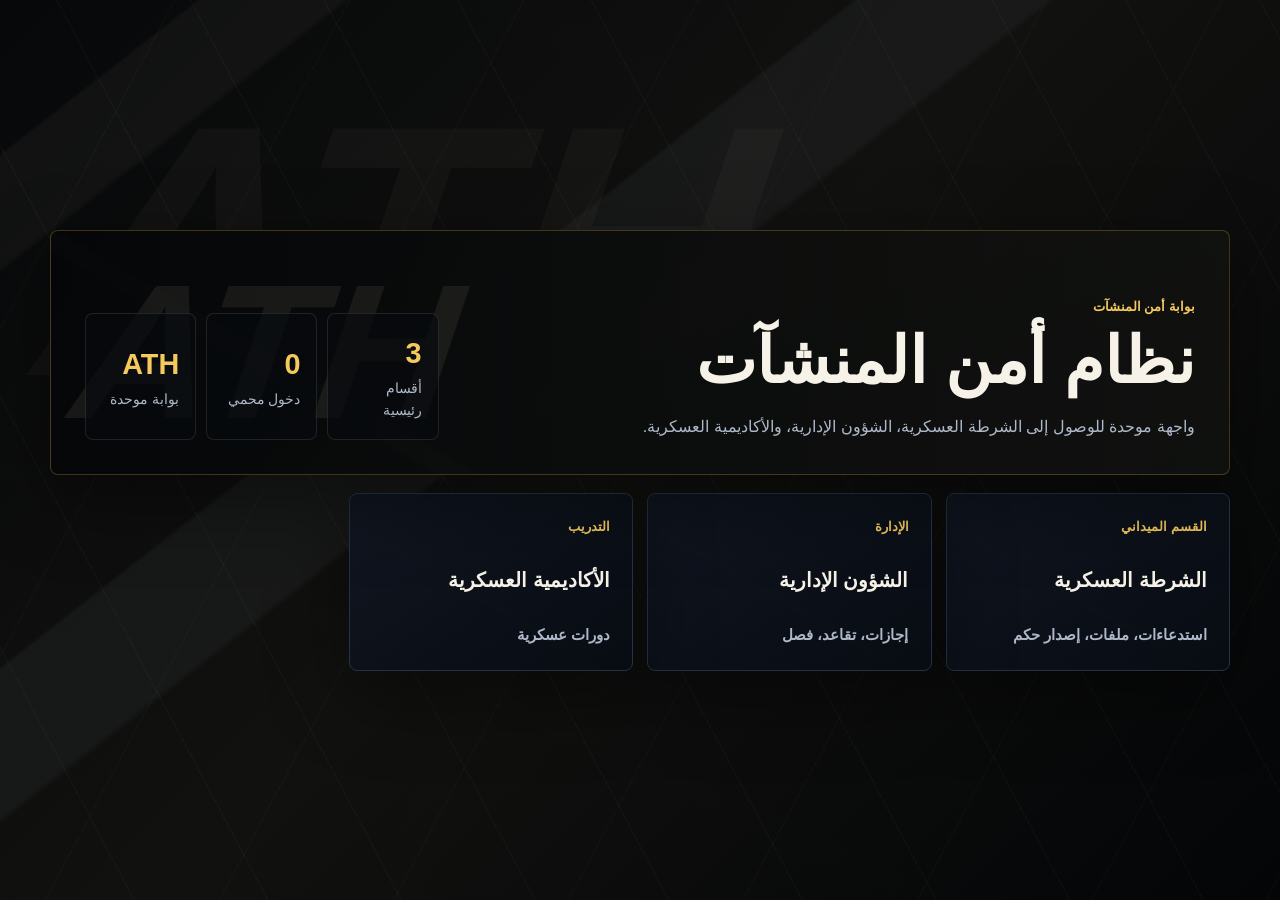
<file: index.html>
<!DOCTYPE html>
<html lang="ar" dir="rtl">
<head>
  <meta charset="UTF-8" />
  <meta name="viewport" content="width=device-width, initial-scale=1.0" />
  <title>نظام أمن المنشآت</title>
  <link rel="stylesheet" href="pages/css/style.css" />
</head>
<body class="home-page">
  <main class="app-shell">
    <section class="hero-panel" aria-label="نظام أمن المنشآت">
      <div class="hero-content">
        <p class="eyebrow">بوابة أمن المنشآت</p>
        <h1>نظام أمن المنشآت</h1>
        <p class="hero-copy">واجهة موحدة للوصول إلى الشرطة العسكرية، الشؤون الإدارية، والأكاديمية العسكرية.</p>
      </div>
      <div class="stats-grid" aria-label="أقسام النظام">
        <div><strong>3</strong><span>أقسام رئيسية</span></div>
        <div><strong>0</strong><span>دخول محمي</span></div>
        <div><strong>ATH</strong><span>بوابة موحدة</span></div>
      </div>
    </section>

    <section class="home-workspace" aria-label="أقسام النظام">
      <button class="module-card" type="button" onclick="go('pages/military.html')">
        <span class="module-kicker">القسم الميداني</span>
        <strong>الشرطة العسكرية</strong>
        <small>استدعاءات، ملفات، إصدار حكم</small>
      </button>

      <button class="module-card" type="button" onclick="go('pages/admin.html')">
        <span class="module-kicker">الإدارة</span>
        <strong>الشؤون الإدارية</strong>
        <small>إجازات، تقاعد، فصل</small>
      </button>

      <button class="module-card" type="button" onclick="go('pages/academy.html')">
        <span class="module-kicker">التدريب</span>
        <strong>الأكاديمية العسكرية</strong>
        <small>دورات عسكرية</small>
      </button>
    </section>
  </main>

  <script>
    function go(page) {
      window.location.href = page;
    }
  </script>
</body>
</html>
</file>
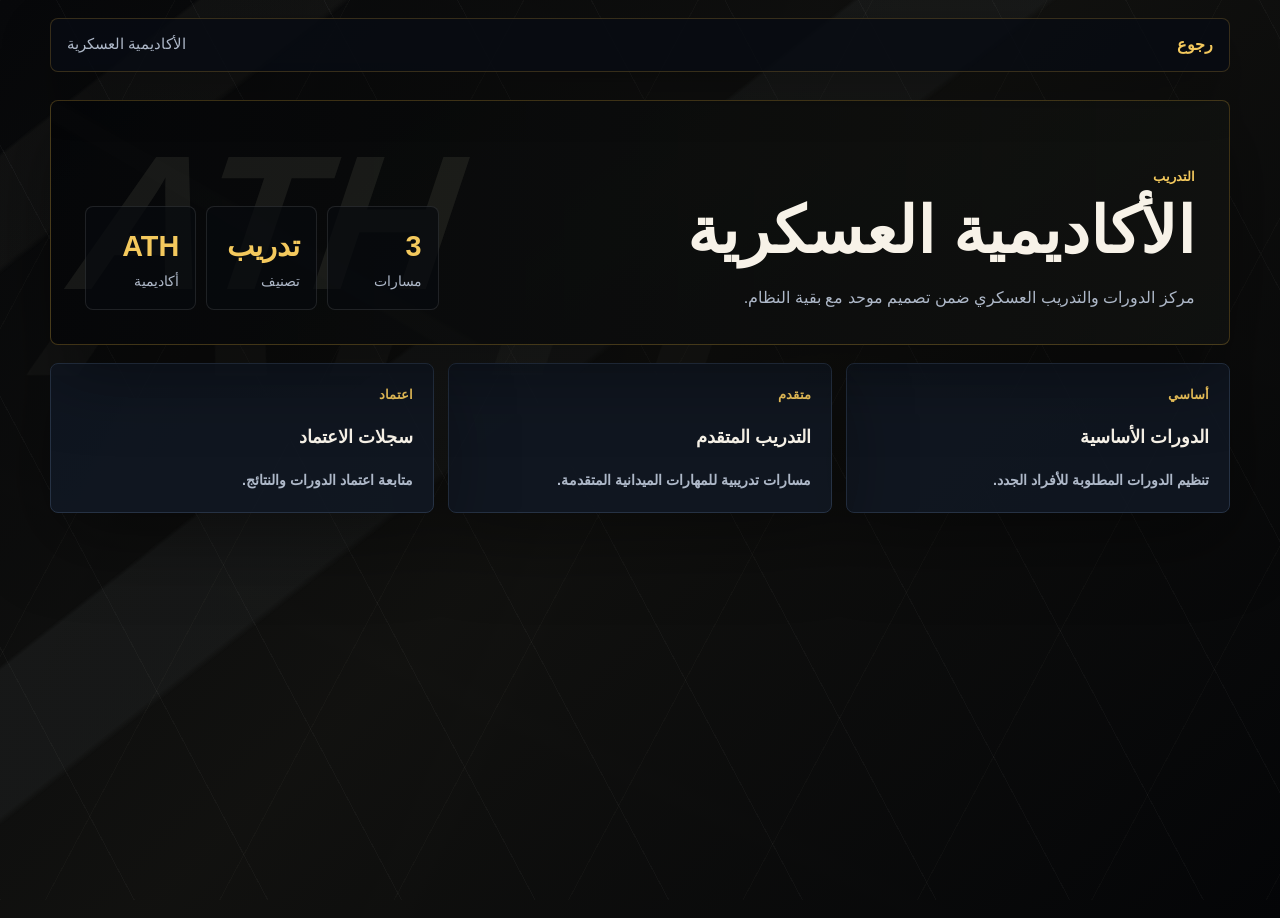
<file: pages/academy.html>
<!DOCTYPE html>
<html lang="ar" dir="rtl">
<head>
  <meta charset="UTF-8" />
  <meta name="viewport" content="width=device-width, initial-scale=1.0" />
  <title>الأكاديمية العسكرية</title>
  <link rel="stylesheet" href="css/style.css" />
</head>
<body>
  <nav class="page-nav">
    <a href="../index.html">رجوع</a>
    <span>الأكاديمية العسكرية</span>
  </nav>

  <main class="app-shell">
    <section class="hero-panel" aria-label="الأكاديمية العسكرية">
      <div class="hero-content">
        <p class="eyebrow">التدريب</p>
        <h1>الأكاديمية العسكرية</h1>
        <p class="hero-copy">مركز الدورات والتدريب العسكري ضمن تصميم موحد مع بقية النظام.</p>
      </div>
      <div class="stats-grid">
        <div><strong>3</strong><span>مسارات</span></div>
        <div><strong>تدريب</strong><span>تصنيف</span></div>
        <div><strong>ATH</strong><span>أكاديمية</span></div>
      </div>
    </section>

    <section class="cards-grid" aria-label="مسارات الأكاديمية">
      <button class="action-card" type="button">
        <span class="module-kicker">أساسي</span>
        <strong>الدورات الأساسية</strong>
        <small>تنظيم الدورات المطلوبة للأفراد الجدد.</small>
      </button>
      <button class="action-card" type="button">
        <span class="module-kicker">متقدم</span>
        <strong>التدريب المتقدم</strong>
        <small>مسارات تدريبية للمهارات الميدانية المتقدمة.</small>
      </button>
      <button class="action-card" type="button">
        <span class="module-kicker">اعتماد</span>
        <strong>سجلات الاعتماد</strong>
        <small>متابعة اعتماد الدورات والنتائج.</small>
      </button>
    </section>
  </main>
</body>
</html>
</file>
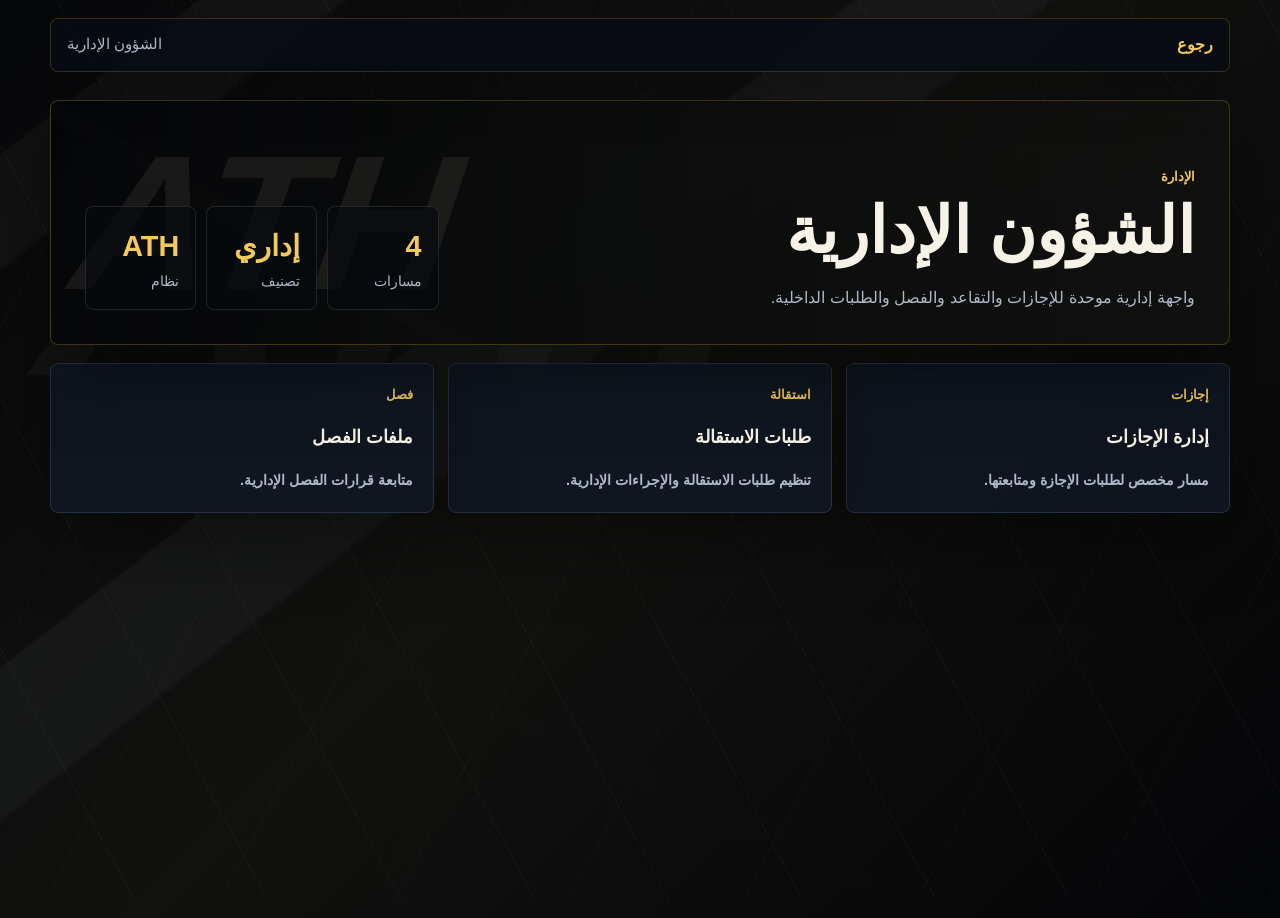
<file: pages/admin.html>
<!DOCTYPE html>
<html lang="ar" dir="rtl">
<head>
  <meta charset="UTF-8" />
  <meta name="viewport" content="width=device-width, initial-scale=1.0" />
  <title>الشؤون الإدارية</title>
  <link rel="stylesheet" href="css/style.css" />
</head>
<body>
  <nav class="page-nav">
    <a href="../index.html">رجوع</a>
    <span>الشؤون الإدارية</span>
  </nav>

  <main class="app-shell">
    <section class="hero-panel" aria-label="الشؤون الإدارية">
      <div class="hero-content">
        <p class="eyebrow">الإدارة</p>
        <h1>الشؤون الإدارية</h1>
        <p class="hero-copy">واجهة إدارية موحدة للإجازات والتقاعد والفصل والطلبات الداخلية.</p>
      </div>
      <div class="stats-grid">
        <div><strong>4</strong><span>مسارات</span></div>
        <div><strong>إداري</strong><span>تصنيف</span></div>
        <div><strong>ATH</strong><span>نظام</span></div>
      </div>
    </section>

    <section class="cards-grid" aria-label="خدمات الشؤون الإدارية">
      <button class="action-card" type="button" onclick="go('leaves.html')">
        <span class="module-kicker">إجازات</span>
        <strong>إدارة الإجازات</strong>
        <small>مسار مخصص لطلبات الإجازة ومتابعتها.</small>
      </button>
      <button class="action-card" type="button" onclick="go('resignation.html')">
        <span class="module-kicker">استقالة</span>
        <strong>طلبات الاستقالة</strong>
        <small>تنظيم طلبات الاستقالة والإجراءات الإدارية.</small>
      </button>
      <button class="action-card" type="button">
        <span class="module-kicker">فصل</span>
        <strong>ملفات الفصل</strong>
        <small>متابعة قرارات الفصل الإدارية.</small>
      </button>
    </section>
  </main>

  <script>
    function go(page) {
      window.location.href = page;
    }
  </script>
</body>
</html>
</file>
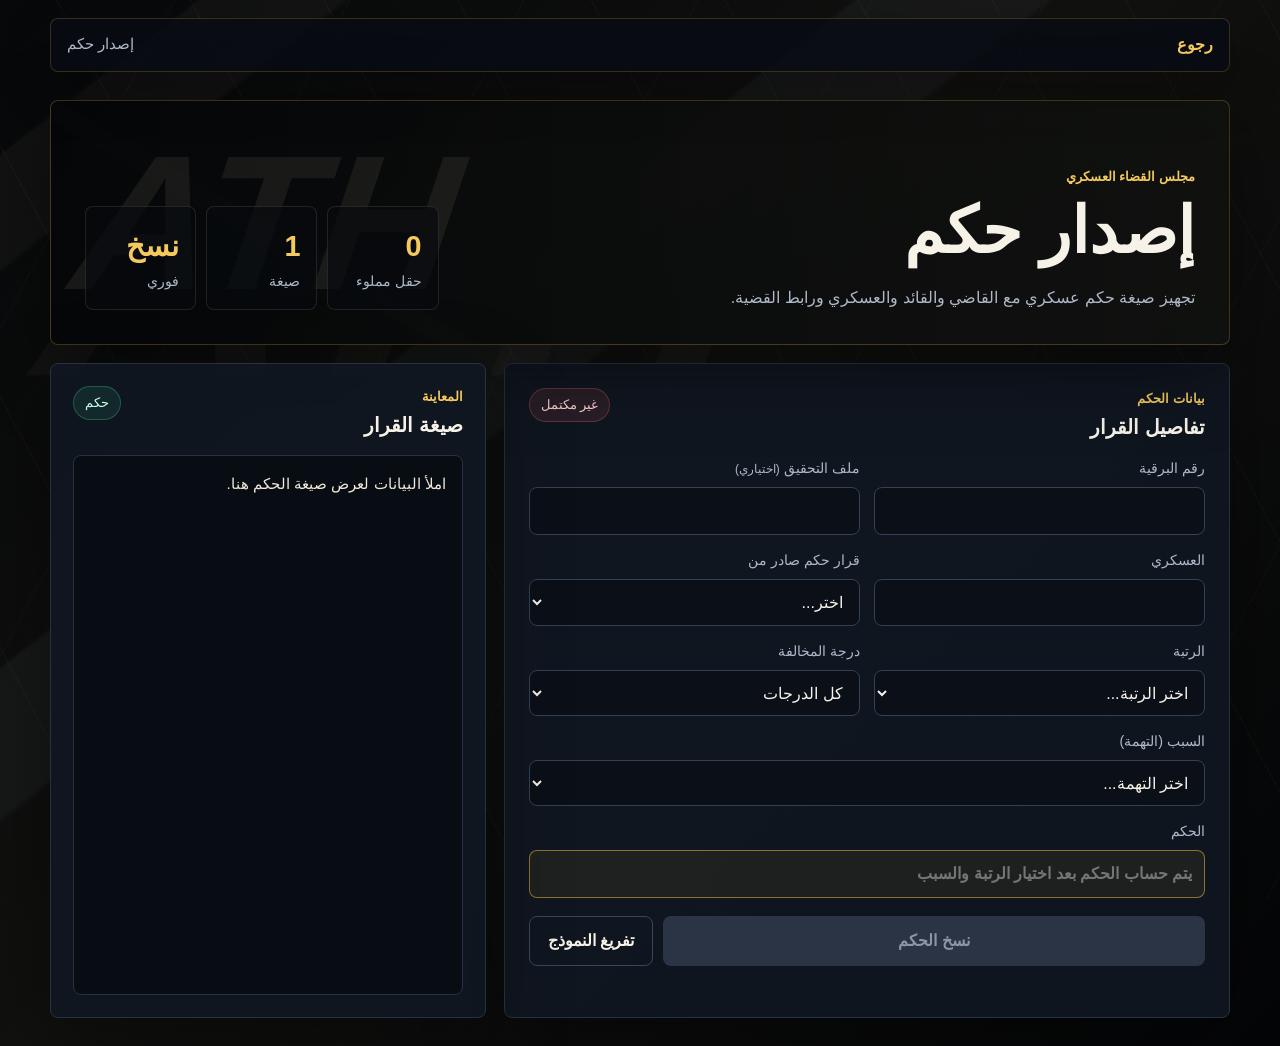
<file: pages/court.html>
<!DOCTYPE html>
<html lang="ar" dir="rtl">
<head>
  <meta charset="UTF-8" />
  <meta name="viewport" content="width=device-width, initial-scale=1.0" />
  <title>إصدار حكم</title>
  <link rel="stylesheet" href="css/style.css" />
</head>
<body>
  <nav class="page-nav">
    <a href="military.html">رجوع</a>
    <span>إصدار حكم</span>
  </nav>

  <main class="app-shell">
    <section class="hero-panel" aria-label="إصدار حكم">
      <div class="hero-content">
        <p class="eyebrow">مجلس القضاء العسكري</p>
        <h1>إصدار حكم</h1>
        <p class="hero-copy">تجهيز صيغة حكم عسكري مع القاضي والقائد والعسكري ورابط القضية.</p>
      </div>
      <div class="stats-grid" aria-label="ملخص الأحكام">
        <div><strong id="fieldsCount">0</strong><span>حقل مملوء</span></div>
        <div><strong>1</strong><span>صيغة</span></div>
        <div><strong>نسخ</strong><span>فوري</span></div>
      </div>
    </section>

    <section class="workspace">
      <form id="courtForm" class="form-panel" autocomplete="off">
        <div class="panel-heading">
          <div>
            <p class="eyebrow">بيانات الحكم</p>
            <h2>تفاصيل القرار</h2>
          </div>
          <span class="status-pill" id="formStatus">غير مكتمل</span>
        </div>

        <div class="field-grid">
          <label class="field">
            <span>رقم البرقية</span>
            <input type="text" id="num" placeholder="" />
          </label>
          <label class="field">
            <span>ملف التحقيق <small>(اختياري)</small></span>
            <input type="text" id="fileNum" placeholder="" />
          </label>
          <label class="field">
            <span>العسكري</span>
            <input type="text" id="soldier" placeholder="" />
          </label>

          <label class="field">
            <span>قرار حكم صادر من</span>
            <select id="issuer">
              <option value="">اختر...</option>
              <option value="مجلس قضاء|1527558954916384850" data-id="1404535918366556305">مجلس قضاء</option>
              <option value="قائد قوات امن المنشات|1527551493828247704" data-id="1404535924469010482">قائد قوات امن المنشات</option>
              <option value="نائب قائد قوات امن المنشات|1527578873074548850" data-id="1404535924280529059">نائب قائد قوات امن المنشات</option>
              <option value="مساعد قائد امن المنشات|1527543309780779160" data-id="1404535924372672633">مساعد قائد امن المنشات</option>
              <option value="نائب مساعد القائد|1527541010325049345" data-id="1404535924494438460">نائب مساعد القائد</option>
              <option value="الشرطة العسكرية|1527541010325049345" data-id="1404535916013555743">الشرطة العسكرية</option>
            </select>
          </label>

          <label class="field">
            <span>الرتبة</span>
            <select id="rank"></select>
          </label>

          <label class="field">
            <span>درجة المخالفة</span>
            <select id="gradeFilter"></select>
          </label>

          <label class="field field-wide">
            <span>السبب (التهمة)</span>
            <select id="chargeSelect"></select>
          </label>

          <label class="field field-wide verdict-field">
            <span>الحكم</span>
            <input type="text" id="verdict" readonly placeholder="يتم حساب الحكم بعد اختيار الرتبة والسبب" />
          </label>

          <label class="field field-wide" id="manualChargeField" hidden>
            <span>التهمة يدوي</span>
            <input type="text" id="manualCharge" placeholder="اكتب التهمة هنا" />
          </label>
          <label class="field field-wide verdict-field" id="manualVerdictField" hidden>
            <span>الحكم اليدوي</span>
            <input type="text" id="manualVerdict" placeholder="اكتب الحكم المناسب هنا" />
          </label>
        </div>

        <div class="action-row">
          <button type="button" id="copyBtn">نسخ الحكم</button>
          <button type="reset" class="secondary-btn">تفريغ النموذج</button>
        </div>
      </form>

      <aside class="preview-panel" aria-label="معاينة القرار">
        <div class="panel-heading">
          <div>
            <p class="eyebrow">المعاينة</p>
            <h2>صيغة القرار</h2>
          </div>
          <span class="status-pill ready" id="previewBadge">حكم</span>
        </div>
        <pre id="preview">املأ البيانات لعرض صيغة الحكم هنا.</pre>
      </aside>
    </section>
  </main>

  <div class="toast" id="toast" role="status" aria-live="polite">تم نسخ الحكم بنجاح</div>
  <script>
    // data copied from app.js (scoped for court page)
    let ranks = [
      "جندي",
      "جندي اول",
      "عريف + وكيل رقيب",
      "رقيب + رقيب اول",
      "رئيس رقباء",
      "ملازم",
      "ملازم اول",
      "نقيب",
      "رائد",
      "مقدم ركن",
      "عقيد ركن",
      "عميد ركن"
    ];

    let penalties = {
      "الدرجة الأولى": [
        "انذار شفهي اول + 150 الف",
        "انذار شفهي اول + 200 الف",
        "انذار شفهي اول + 250 الف",
        "انذار شفهي اول + 300 الف",
        "انذار شفهي اول + 300 الف",
        "انذار شفهي اول + 350 الف",
        "انذار شفهي اول + 350 الف",
        "انذار شفهي اول + 400 الف",
        "انذار شفهي ثاني + 500 الف",
        "انذار شفهي اخير + 600 الف",
        "انذار شفهي اخير + 700 الف",
        "انذار وظيفي اول + مليون"
      ],
      "الدرجة الثانية": [
        "انذار شفهي اول + 250 الف",
        "انذار شفهي ثاني + 200 الف",
        "انذار شفهي ثاني + 300 الف",
        "انذار شفهي ثاني + 350 الف",
        "انذار شفهي ثاني + 400 الف",
        "انذار شفهي ثاني + 450 الف",
        "انذار شفهي ثاني + 450 الف",
        "انذار شفهي اثاني + 500 الف",
        "انذار شفهي اخير + مليون",
        "انذار وظيفي اول + غرامة مليون",
        "انذار وظيفي اول + غرامة مليون و 500 الف",
        "انذار وظيفي ثاني + غرامة 2 مليون"
      ],
      "الدرجة الثالثة": [
        "انذار شفهي اول + 300 الف",
        "انذار شفهي اخير + 350 الف",
        "انذار شفهي اخير + 350 الف",
        "انذار شفهي اخير + 400 الف",
        "انذار شفهي اخير + 450 الف",
        "انذار شفهي اخير + 500 الف",
        "انذار شفهي اخير + 600 الف",
        "انذار شفهي اخير + 600 الف",
        "انذار وظيفي اول + مليون",
        "انذار وظيفي اثاني + غرامة 2 مليون",
        "انذار وظيفي ثاني + غرامة 2 مليون",
        "انذار وظيفي ثالث + غرامة 2 مليون"
      ],
      "الدرجة الرابعة": [
        "انذار شفهي ثاني + 350 الف",
        "انذار شفهي اخير + 450 الف",
        "انذار وظيفي اول + 450 الف",
        "انذار وظيفي اول + 500 الف",
        "انذار وظيفي اول + 500 الف",
        "انذار وظيفي ثاني + مليون",
        "انذار وظيفي ثاني + مليون",
        "انذار وظيفي ثاني + مليون",
        "غير محدد في ملف الأحكام",
        "غير محدد في ملف الأحكام",
        "غير محدد في ملف الأحكام",
        "غير محدد في ملف الأحكام"
      ],
      "الدرجة الخامسة": [
        "غير محدد في ملف الأحكام",
        "فصل من الخدمة",
        "انذار وظيفي ثاني + 500 الف",
        "انذار وظيفي ثاني + 500 الف",
        "انذار وظيفي ثاني + 500 الف",
        "كسر رتبة بعد مراجعة المسؤولين",
        "كسر رتبة بعد مراجعة المسؤولين",
        "كسر رتبة بعد مراجعة المسؤولين",
        "غير محدد في ملف الأحكام",
        "غير محدد في ملف الأحكام",
        "غير محدد في ملف الأحكام",
        "غير محدد في ملف الأحكام"
      ],
      "الدرجة السادسة": [
        "فصل من الخدمة",
        "مراجعة المسؤولين",
        "مراجعة المسؤولين",
        "مراجعة المسؤولين",
        "مراجعة المسؤولين",
        "مراجعة المسؤولين",
        "مراجعة المسؤولين",
        "مراجعة المسؤولين",
        "غير محدد في ملف الأحكام",
        "غير محدد في ملف الأحكام",
        "غير محدد في ملف الأحكام",
        "غير محدد في ملف الأحكام"
      ],
      "الدرجة السابعة": [
        "تقديرية تصل الى الفصل من الخدمة",
        "تقديرية تصل الى الفصل من الخدمة",
        "تقديرية تصل الى الفصل من الخدمة",
        "تقديرية تصل الى الفصل من الخدمة",
        "تقديرية تصل الى الفصل من الخدمة",
        "تقديرية تصل الى الفصل من الخدمة",
        "تقديرية تصل الى الفصل من الخدمة",
        "تقديرية تصل الى الفصل من الخدمة",
        "غير محدد في ملف الأحكام",
        "غير محدد في ملف الأحكام",
        "غير محدد في ملف الأحكام",
        "غير محدد في ملف الأحكام"
      ]
    };

    let charges = {
      "الدرجة الأولى": [
        "استيقاف مروري او التصدي للمجرمين بشكل خاطئ",
        "مخالفة قوانين نقاط التفتيش",
        "إبقاء المجرم في الدورية والتوجه لحالات أخرى",
        "مخالفة قوانين الميدان بشكل عام",
        "عدم تسليم الممنوعات",
        "عدم تغيير المسمى الميداني",
        "مخالفة قوانين الغفوة",
        "دخول الميناء بالمركبة الشخصية",
        "عدم",
        "مخالفة قوانين المشتركه",
        "تكرار التنويهات بالموجة لاكثر من 3 مرات خلال 5 دقائق",
        "الوقوف بمواقف ليست مخصصة لرتبه",
        "عدم ربط الفايف ام بالدسكورد",
        "عدم رفع نداء استغاثة"
      ],
      "الدرجة الثانية": [
        "تخطي المراجع",
        "دخول موجات غير معتمدة",
        "عدم التجاوب , إهمال التوجيهات في الراديو",
        "عدم الإلتزام بالعهدة العسكرية",
        "سجن شخص ( 20 شهر ) بدون اذن ضابط",
        "عدم الاتزام بالمظهر العسكري حلاقة الشعر-الوشوم -الخ.",
        "عدم الالتزام بالأنظمة المرورية",
        "وضع حواجز او كشك بدون اذن",
        "تكرير طلب رتبة عالية بلا مبرر مقنع",
        "مخالفة قوانين تسجيل الدخول والخروج والبقاء في المركز",
        "استخدام المنشن بشكل خاطئ",
        "التأخر عن الاصطفاف",
        "مخالفه قوانين السجلات الجنائيه",
        "عدم الإلتزام ببرتوكولات الراديو",
        "مخالفات غير مستحقه",
        "مخالفة قوانين رسائل امن المنشات",
        "ارسال نموذج خاطئ",
        "مخالفه قوانين الفصل اثناء السيناريو",
        "مخالفة قوانين الإعتقال أو التعامل مع المتهمين",
        "الانسحاب قبل انتهاء الحاله",
        "ادخال حمولة مخالفة",
        "ادخال حموله غير واقعيه",
        "مخالفه قوانين السجن ( سجن غير صحيح )",
        "عدم الاتزام بالزي العسكري المحدد لرتبتك",
        "التوجهه للمركز دون اذن",
        "كشف هويه البحث الجنائي",
        "التوجه دون اذن العمليات",
        "عدم الالتزام بالاصطفاف العسكري"
      ],
      "الدرجة الثالثة": [
        "عدم التقيد بقواعد المطارادات",
        "سوء التعامل مع الحالات",
        "مخالفة قوانين التوجه إلى الحالات",
        "مخالفة تعاميم أو قوانين امن المننشات المحدثة",
        "دخول موجه الرقابة دون اذن",
        "التهرب من إستلام مركز العمليات او احد البوابات",
        "مخالفه قوانين العمليات",
        "التدخل في مهام أو صلاحيات الغير بأي شكل من الأشkال",
        "تسجيل دخول لمباشرة حالة ثم تسجيل خروجه",
        "إضافة شروط الهروب الأمن غيرر المحددة ضمن التعميمات",
        "اطلاق النار بطريقه غير نظاميه",
        "تحرير الرهائن بدون اذن او الفشل في تحريرها",
        "مخالفه قوانين المركبات",
        "الانسحاب من موقع التوجيه بدون اذن",
        "عدم الإلتزام بضوابط التفاوض",
        "مخالفة قوانين الاجازات",
        "التقصير في العمل الأداري أو الميداني",
        "استخدام سلاح الثقيل بشكل خاطئ",
        "التقصير بمهام ضابط خفر",
        "التهاون مع المجرم",
        "مخالفة قوانين المصادرات بشكل كامل",
        "تخريب سيناريو",
        "اعطاء امر مخالف",
        "مخالفة قوانين الدورات",
        "استخدام المركبة كسلاح"
      ],

        "الدرجة الرابعة": [
          "العبث بالعهدة العسكرية",
          "عدم الجدية اثناء الدوام كعسكري",
          "استخدام السلطة بغير حق",
          "إهمال الرتب العليا للميدان",
          "الاساءه لـ الشرطة العسكريه باي شكل من الاشكال",
          "عدم احترام المواطنين",
          "المناقشة أمام الأفراد",
          "عدم احترام الافراد فيما بينهم",
          "التأخر في فتح التوسعات",
          "مجادلة ضابط"
        ],
        "الدرجة الخامسة": [
          "الكذب على المسؤولين",
          "مخالفة أمر مباشر او عدم انصياع لـ الأوامر",
          "التلفظ على مواطن او الاساءه له باي شكل من الاشكال",
          "مخالفة قوانين المصادرة سواء بالأخذ او بالتخزين",
          "عدم تمثيل العسكرية بصورة صحيحة بأي شكل من الأشكال",
          "استخدام السلطة او الوظيفه للمصلحه الشخصيه",
          "الاساءه لقطاعات اخرى باي شكل من الاشكال",
          "التلاعب بالساعات والتأفيك",
          "استخدام السنايبر بشكل خاطئ",
          "استخدام السلطة بطريقة مخالفة"
        ],
        "الدرجة السادسة": [
          "الترصد لزملائك بغاية الحقد سواء بسبب او بغير سبب",
          "عدم احترام الرتب العليا",
          "تخريب برتبة عسكرية",
          "الإساءة لامن المنشأت سواء خارج او داخل الرول بلاي أو بأي شكل من الأشكال",
          "تسريب معلومات او نسخ جداول امن المنشأت و نقلها الى سيرفرات اخرى",
          "عدم تنفيذ الجزاء الذي عليك",
          "فساد عسكري"
        ],
        "الدرجة السابعة": [
          "عدم تواجد لفترة طويلة",
          "عدم الانصياع لاوامر القادة",
          "التهرب الوظيفي",
          "عدم تسديد الغرامات لاكثر من اسبوعين",
          "التستر على امر مخالف باي شكل من الاشكال"
        ]
      };

      // For correctness, reuse the full arrays from the main app.js by loading them programmatically.
    // Since we cannot reliably import app.js (it expects other elements), we'll fetch it and eval only the constants.
    (async function loadLists() {
      try {
        const res = await fetch('js/app.js');
        const text = await res.text();
        // extract constants definitions for ranks, penalties, charges
        const ranksMatch = text.match(/const ranks = \[([\s\S]*?)\];/m);
        const penaltiesMatch = text.match(/const penalties = \{([\s\S]*?)\};/m);
        const chargesMatch = text.match(/const charges = \{([\s\S]*?)\};/m);
        if (ranksMatch && penaltiesMatch && chargesMatch) {
          // eslint-disable-next-line no-eval
          eval('ranks = [' + ranksMatch[1] + ']');
          // eslint-disable-next-line no-eval
          eval('penalties = {' + penaltiesMatch[1] + '}');
          // eslint-disable-next-line no-eval
          eval('charges = {' + chargesMatch[1] + '}');
        }
      } catch (e) {
        // fallback: use the compressed placeholders above (these will be ignored if replaced)
        console.warn('Could not load full lists from app.js, using embedded data.');
      }

      // initialize selects
      const el = {
        rank: document.getElementById('rank'),
        issuer: document.getElementById('issuer'),
        gradeFilter: document.getElementById('gradeFilter'),
        chargeSelect: document.getElementById('chargeSelect'),
        manualCharge: document.getElementById('manualCharge'),
        manualChargeField: document.getElementById('manualChargeField'),
        manualVerdict: document.getElementById('manualVerdict'),
        manualVerdictField: document.getElementById('manualVerdictField'),
        verdict: document.getElementById('verdict')
      };

      function fillSelects() {
        el.rank.innerHTML = '<option value="">اختر الرتبة...</option>';
        ranks.forEach((r, i) => el.rank.add(new Option(r, String(i))));

        el.gradeFilter.innerHTML = '<option value="all">كل الدرجات</option>';
        Object.keys(charges).forEach((grade) => el.gradeFilter.add(new Option(grade, grade)));
        renderCharges();
      }

      function renderCharges() {
        const selectedGrade = el.gradeFilter.value || 'all';
        const currentValue = el.chargeSelect.value;
        el.chargeSelect.innerHTML = '<option value="">اختر التهمة...</option>';

        const manualOption = new Option('يدوي', 'manual|manual');
        el.chargeSelect.appendChild(manualOption);

        Object.entries(charges).forEach(([grade, list]) => {
          if (selectedGrade !== 'all' && selectedGrade !== grade) return;
          const group = document.createElement('optgroup');
          group.label = grade;
          list.forEach((charge) => {
            const option = new Option(charge, `${grade}|${charge}`);
            group.appendChild(option);
          });
          el.chargeSelect.appendChild(group);
        });

        if ([...el.chargeSelect.options].some((o) => o.value === currentValue)) el.chargeSelect.value = currentValue;
      }

      function isManualCharge() { return el.chargeSelect.value === 'manual|manual'; }

      function getSelectedCharge() {
        const value = el.chargeSelect.value;
        if (!value) return { grade: '', charge: '' };
        if (value === 'manual|manual') return { grade: 'يدوي', charge: el.manualCharge.value.trim() };
        const [grade, ...parts] = value.split('|');
        return { grade, charge: parts.join('|') };
      }

      function calculateVerdict() {
        const rankIndex = el.rank.value;
        const manual = isManualCharge();
        el.manualChargeField.style.display = manual ? 'grid' : 'none';
        el.manualVerdictField.style.display = manual ? 'grid' : 'none';
        el.verdict.readOnly = !manual;
        if (manual) {
          el.verdict.value = el.manualVerdict.value.trim();
          return;
        }
        el.manualCharge.value = '';
        el.manualVerdict.value = '';
        const { grade } = getSelectedCharge();
        el.verdict.value = rankIndex !== '' && grade ? (penalties[grade] && penalties[grade][Number(rankIndex)]) || 'غير محدد في ملف الأحكام' : '';
      }

      function buildText() {
        const { charge } = getSelectedCharge();
        const num = document.getElementById('num').value;
        const file = document.getElementById('fileNum').value;
        const soldierVal = document.getElementById('soldier').value;
        const verdict = el.verdict.value;
        const issuerSelect = document.getElementById('issuer');
        const selectedOption = issuerSelect.options[issuerSelect.selectedIndex];
        const issuerID = selectedOption.getAttribute('data-id') || '';
        const issuerMention = issuerID ? `<@&${issuerID}>` : '';
        const investigationLine = file.trim() ? `**  على ماورد في ملف التحقيق رقم :${file.trim()}**\n\n` : '';

        return `**﷽**\n\n` +
          `**برقية رقم  :${num}**\n\n` +
          `**  قرار حكم صادر من :**\n\n` +
          `${issuerMention} \n\n` +
          investigationLine +
          `** على العسكري المذكور أدناه :**\n\n` +
          `<@${soldierVal}> \n\n` +
          ` ** وبعد ماتم مناقشته مع المجلس العسكري والقُضاه فقد تقرر على المُدين اعلاه بالحكم**\n \n` +
          `**الحكم :**\n\n` +
          `** \`${verdict} - تسلم الى احد اعضاء مجلس القضاء   \`  **\n \n` +
          `**السبب :**\n\n` +
          `** \`${charge}   \`  **\n\n` +
          `**ترسل نسخة لـ**<@&1404535917724827758>  \n\n` +
          `**رئاسة الشرطة العسكرية ** \n\n` +
          `<@725791545701433363> \n\n` +
          `<@&1404535924469010482>  \n\n` +
          `<@1139736525752516659> \n\n` +
          `<@&1404535924280529059>  \n\n` +
          `<@852978992436740106>`;
      }

      const copyBtn = document.getElementById('copyBtn');
      const preview = document.getElementById('preview');
      const toast = document.getElementById('toast');

      function isReady() {
        const required = [ 'num','soldier','issuer' ];
        const basicFilled = required.every(id => document.getElementById(id).value.trim() !== '');
        const chargeSelected = el.chargeSelect.value.trim() !== '';
        const verdictFilled = el.verdict.value.trim() !== '';
        if (isManualCharge()) {
          return basicFilled && el.manualCharge.value.trim() !== '' && el.manualVerdict.value.trim() !== '';
        }
        return basicFilled && chargeSelected && verdictFilled;
      }

      function updateState() {
        calculateVerdict();
        const ready = isReady();
        copyBtn.disabled = !ready;
        document.getElementById('formStatus').textContent = ready ? 'مكتمل' : 'غير مكتمل';
        document.getElementById('fieldsCount').textContent = ['num','fileNum','soldier','issuer','rank','chargeSelect','verdict'].filter(id => document.getElementById(id) && document.getElementById(id).value.trim() !== '').length;
        if (ready) preview.textContent = buildText();
      }

      // event bindings
      el.rank.addEventListener('input', updateState);
      el.issuer.addEventListener('change', updateState);
      el.gradeFilter.addEventListener('change', () => { renderCharges(); updateState(); });
      el.chargeSelect.addEventListener('change', updateState);
      el.manualCharge.addEventListener('input', updateState);
      el.manualVerdict.addEventListener('input', updateState);

      ['num','fileNum','soldier'].forEach(id => document.getElementById(id).addEventListener('input', updateState));

      copyBtn.addEventListener('click', async () => {
        const text = buildText();
        preview.textContent = text;
        try { await navigator.clipboard.writeText(text); } catch (e) { const area = document.createElement('textarea'); area.value = text; document.body.appendChild(area); area.select(); document.execCommand('copy'); area.remove(); }
        toast.classList.add('show'); window.setTimeout(() => toast.classList.remove('show'), 1600);
      });

      document.getElementById('courtForm').addEventListener('reset', () => setTimeout(updateState,50));

      fillSelects();
      updateState();
    })();
  </script>
</body>
</html>
</file>
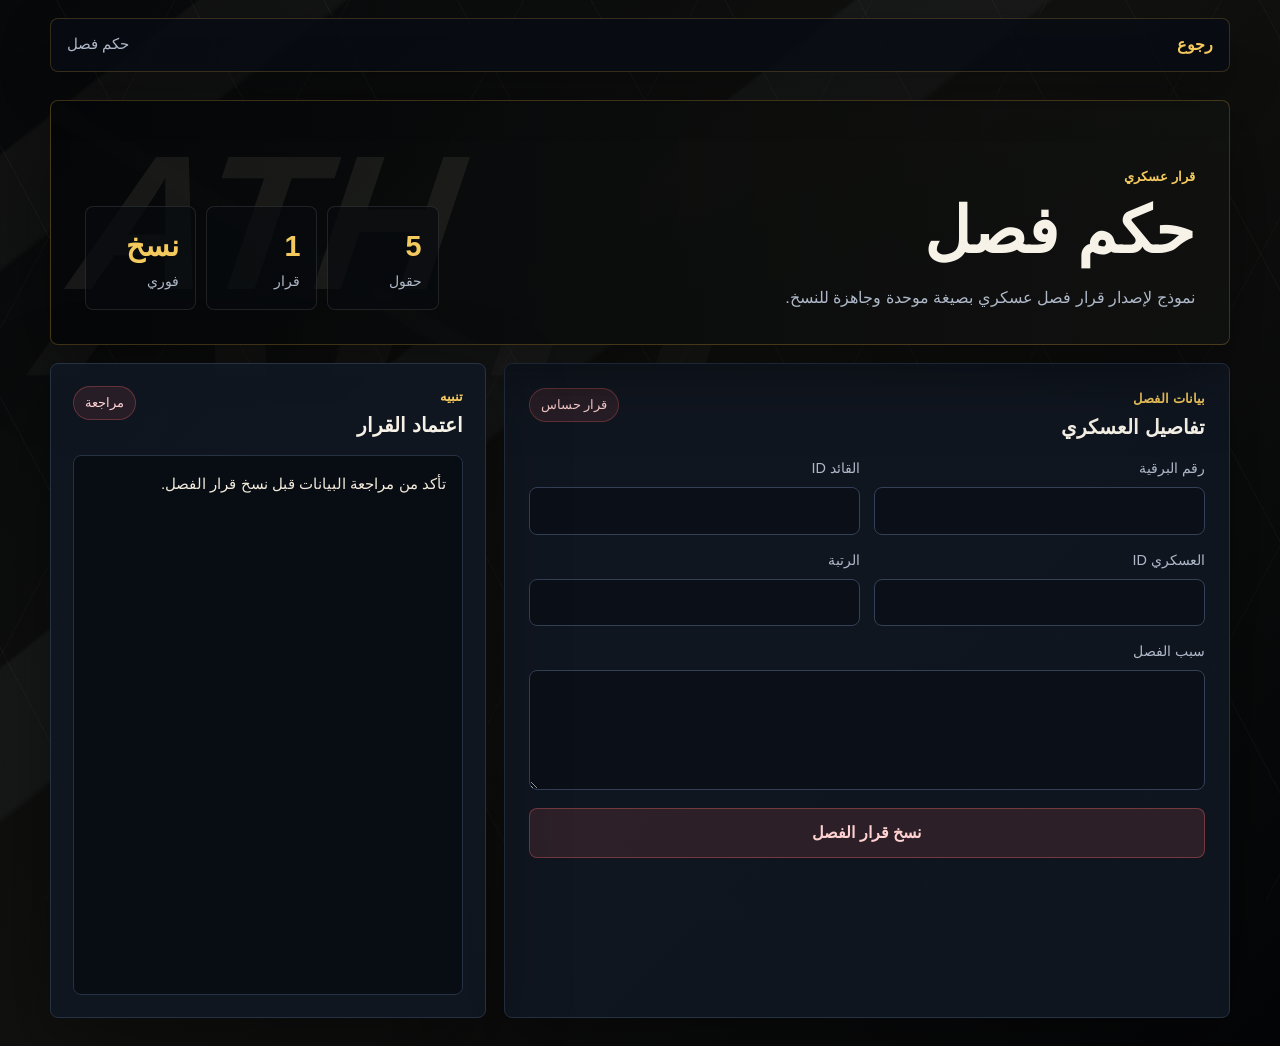
<file: pages/dismiss.html>
<!DOCTYPE html>
<html lang="ar" dir="rtl">
<head>
  <meta charset="UTF-8" />
  <meta name="viewport" content="width=device-width, initial-scale=1.0" />
  <title>حكم فصل</title>
  <link rel="stylesheet" href="css/style.css" />
</head>
<body>
  <nav class="page-nav">
    <a href="military.html">رجوع</a>
    <span>حكم فصل</span>
  </nav>

  <main class="app-shell">
    <section class="hero-panel" aria-label="حكم فصل">
      <div class="hero-content">
        <p class="eyebrow">قرار عسكري</p>
        <h1>حكم فصل</h1>
        <p class="hero-copy">نموذج لإصدار قرار فصل عسكري بصيغة موحدة وجاهزة للنسخ.</p>
      </div>
      <div class="stats-grid">
        <div><strong>5</strong><span>حقول</span></div>
        <div><strong>1</strong><span>قرار</span></div>
        <div><strong>نسخ</strong><span>فوري</span></div>
      </div>
    </section>

    <section class="workspace">
      <form class="form-panel" autocomplete="off" onsubmit="copyDismiss(event)">
        <div class="panel-heading">
          <div>
            <p class="eyebrow">بيانات الفصل</p>
            <h2>تفاصيل العسكري</h2>
          </div>
          <span class="status-pill">قرار حساس</span>
        </div>
        <div class="field-grid">
          <label class="field"><span>رقم البرقية</span><input id="num" /></label>
          <label class="field"><span>القائد ID</span><input id="leader" /></label>
          <label class="field"><span>العسكري ID</span><input id="soldier" /></label>
          <label class="field"><span>الرتبة</span><input id="rank" /></label>
          <label class="field field-wide"><span>سبب الفصل</span><textarea id="reason"></textarea></label>
        </div>
        <button class="wide-button danger-button" type="submit">نسخ قرار الفصل</button>
      </form>

      <aside class="preview-panel">
        <div class="panel-heading">
          <div>
            <p class="eyebrow">تنبيه</p>
            <h2>اعتماد القرار</h2>
          </div>
          <span class="status-pill">مراجعة</span>
        </div>
        <pre>تأكد من مراجعة البيانات قبل نسخ قرار الفصل.</pre>
      </aside>
    </section>
  </main>

  <div class="toast" id="toast" role="status" aria-live="polite">تم نسخ قرار الفصل بنجاح</div>

  <script>
    async function copyDismiss(event) {
      event.preventDefault();
      const text = `**برقية رقم : ${num.value}**

**قرار فصل عسكري**

**بأمر من معالي:**
<@${leader.value}>

**يتم فصل العسكري المذكور أدناه:**
<@${soldier.value}>

**الرتبة:**
${rank.value}

**سبب الفصل:**
\`${reason.value}\`

**يعتمد القرار ويتم اتخاذ اللازم حسب الأنظمة العسكرية.**`;

      await copyToClipboard(text);
      const toast = document.getElementById("toast");
      toast.classList.add("show");
      window.setTimeout(() => toast.classList.remove("show"), 1600);
    }

    async function copyToClipboard(text) {
      try {
        await navigator.clipboard.writeText(text);
      } catch (error) {
        const area = document.createElement("textarea");
        area.value = text;
        document.body.appendChild(area);
        area.select();
        document.execCommand("copy");
        area.remove();
      }
    }
  </script>
</body>
</html>
</file>
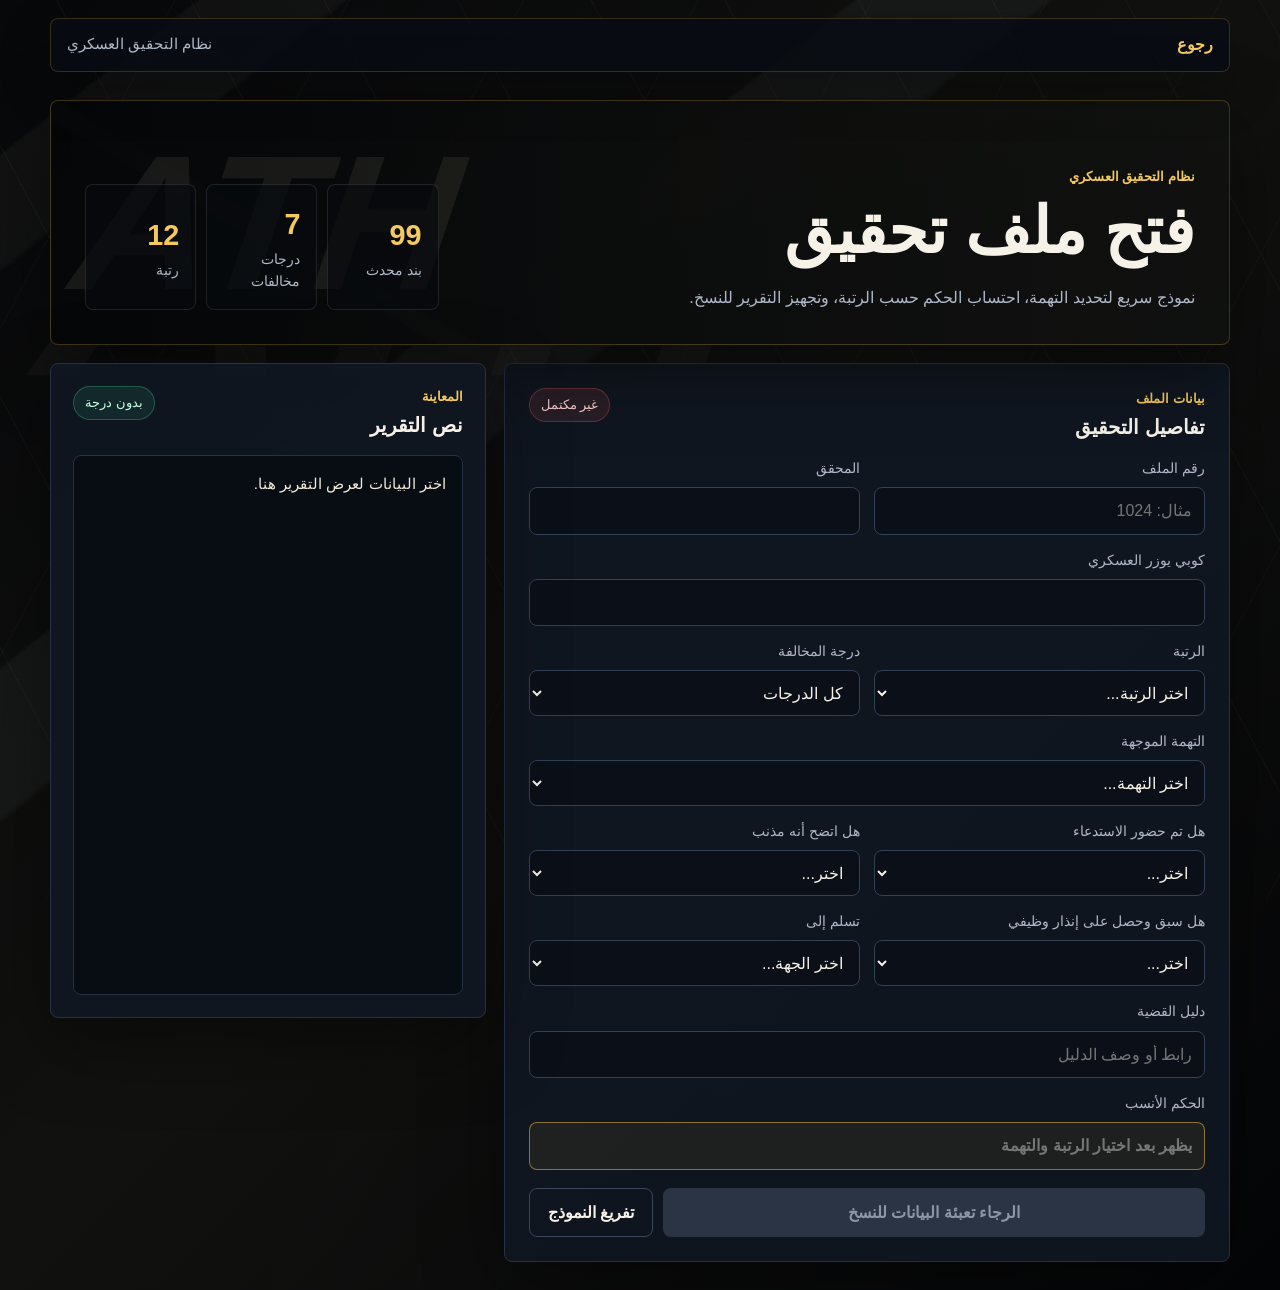
<file: pages/investigation.html>
﻿<!DOCTYPE html>
<html lang="ar" dir="rtl">
<head>
  <meta charset="UTF-8" />
  <meta name="viewport" content="width=device-width, initial-scale=1.0" />
  <title>نظام التحقيق العسكري</title>
  <link rel="stylesheet" href="css/style.css" />
</head>
<body>
  <nav class="page-nav">
    <a href="military.html">رجوع</a>
    <span>نظام التحقيق العسكري</span>
  </nav>

  <main class="app-shell">
    <section class="hero-panel" aria-label="نظام التحقيق العسكري">
      <div class="hero-content">
        <p class="eyebrow">نظام التحقيق العسكري</p>
        <h1>فتح ملف تحقيق</h1>
        <p class="hero-copy">نموذج سريع لتحديد التهمة، احتساب الحكم حسب الرتبة، وتجهيز التقرير للنسخ.</p>
      </div>
      <div class="stats-grid" aria-label="ملخص الأحكام">
        <div><strong id="chargesCount">0</strong><span>بند محدث</span></div>
        <div><strong>7</strong><span>درجات مخالفات</span></div>
        <div><strong>12</strong><span>رتبة</span></div>
      </div>
    </section>

    <section class="workspace">
      <form id="investigationForm" class="form-panel" autocomplete="off">
        <div class="panel-heading">
          <div>
            <p class="eyebrow">بيانات الملف</p>
            <h2>تفاصيل التحقيق</h2>
          </div>
          <span class="status-pill" id="formStatus">غير مكتمل</span>
        </div>

        <div class="field-grid">
          <label class="field">
            <span>رقم الملف</span>
            <input type="text" id="fileNum" placeholder="مثال: 1024" />
          </label>
          <label class="field">
            <span>المحقق</span>
            <input type="text" id="investigator" value="" />
          </label>
          <label class="field field-wide">
            <span> كوبي يوزر العسكري  </span>
            <input type="text" id="soldier" value="" />
          </label>
          <label class="field">
            <span>الرتبة</span>
            <select id="rank"></select>
          </label>
          <label class="field">
            <span>درجة المخالفة</span>
            <select id="gradeFilter"></select>
          </label>
          <label class="field field-wide">
            <span>التهمة الموجهة</span>
            <select id="chargeSelect"></select>
          </label>
          <label class="field field-wide" id="manualChargeField" hidden>
            <span>التهمة يدوي</span>
            <input type="text" id="manualCharge" placeholder="اكتب التهمة هنا" />
          </label>
          <label class="field field-wide verdict-field" id="manualVerdictField" hidden>
            <span>الحكم اليدوي</span>
            <input type="text" id="manualVerdict" placeholder="اكتب الحكم المناسب هنا" />
          </label>
          <label class="field">
            <span>هل تم حضور الاستدعاء</span>
            <select id="attended">
              <option value="">اختر...</option>
              <option value="نعم">نعم</option>
              <option value="لا">لا</option>
            </select>
          </label>
          <label class="field">
            <span>هل اتضح أنه مذنب</span>
            <select id="guilty">
              <option value="">اختر...</option>
              <option value="نعم">نعم</option>
              <option value="لا">لا</option>
            </select>
          </label>
          <label class="field">
            <span>هل سبق وحصل على إنذار وظيفي</span>
            <select id="warning">
              <option value="">اختر...</option>
              <option value="نعم">نعم</option>
              <option value="لا">لا</option>
            </select>
          </label>
          <label class="field">
            <span>تسلم إلى</span>
            <select id="handover">
              <option value="">اختر الجهة...</option>
              <option value="احد اعضاء مجلس القضاء">اعضاء مجلس القضاء</option>
              <option value="قيادة أمن المنشآت">قيادة أمن المنشآت</option>
            </select>
          </label>
          <label class="field field-wide">
            <span>دليل القضية</span>
            <input type="text" id="evidence" placeholder="رابط أو وصف الدليل" />
          </label>
          <label class="field field-wide verdict-field">
            <span>الحكم الأنسب</span>
            <input type="text" id="verdict" readonly placeholder="يظهر بعد اختيار الرتبة والتهمة" />
          </label>
        </div>

        <div class="action-row">
          <button type="button" id="copyBtn" disabled>الرجاء تعبئة البيانات للنسخ</button>
          <button type="reset" class="secondary-btn">تفريغ النموذج</button>
        </div>
      </form>

      <aside class="preview-panel" aria-label="معاينة التقرير">
        <div class="panel-heading">
          <div>
            <p class="eyebrow">المعاينة</p>
            <h2>نص التقرير</h2>
          </div>
          <span class="status-pill ready" id="gradeBadge">بدون درجة</span>
        </div>
        <pre id="reportPreview">اختر البيانات لعرض التقرير هنا.</pre>
      </aside>
    </section>
  </main>

  <div class="toast" id="toast" role="status" aria-live="polite">تم نسخ التقرير بنجاح</div>
  <script src="js/app.js"></script>
</body>
</html>
</file>
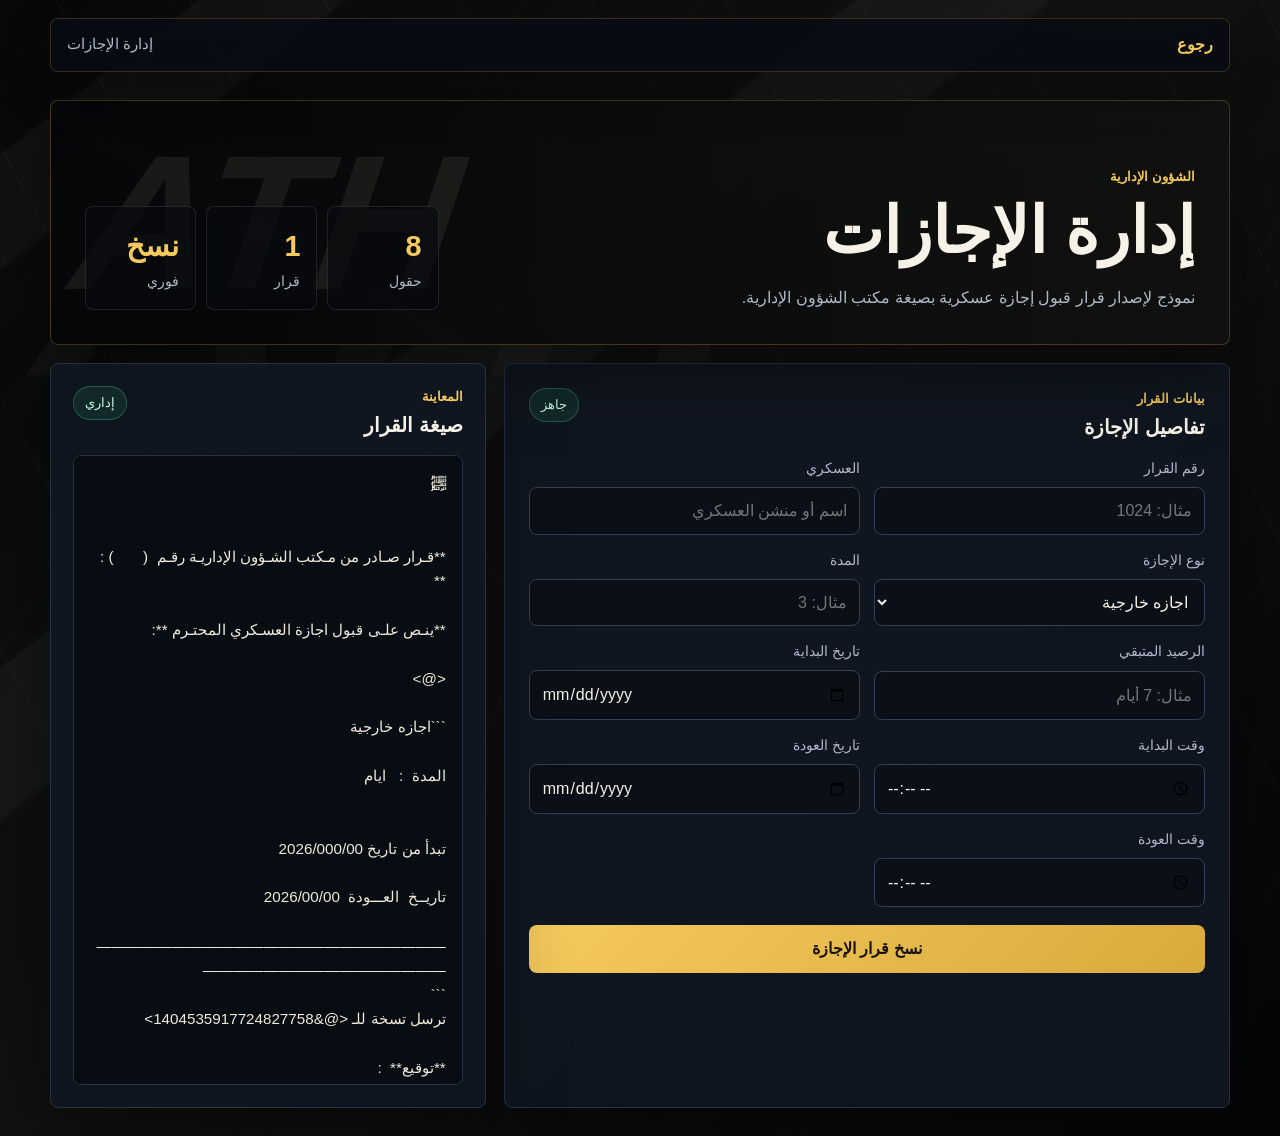
<file: pages/leaves.html>
<!DOCTYPE html>
<html lang="ar" dir="rtl">
<head>
  <meta charset="UTF-8" />
  <meta name="viewport" content="width=device-width, initial-scale=1.0" />
  <title>إدارة الإجازات</title>
  <link rel="stylesheet" href="css/style.css" />
</head>
<body>
  <nav class="page-nav">
    <a href="admin.html">رجوع</a>
    <span>إدارة الإجازات</span>
  </nav>

  <main class="app-shell">
    <section class="hero-panel" aria-label="إدارة الإجازات">
      <div class="hero-content">
        <p class="eyebrow">الشؤون الإدارية</p>
        <h1>إدارة الإجازات</h1>
        <p class="hero-copy">نموذج لإصدار قرار قبول إجازة عسكرية بصيغة مكتب الشؤون الإدارية.</p>
      </div>
      <div class="stats-grid">
        <div><strong>8</strong><span>حقول</span></div>
        <div><strong>1</strong><span>قرار</span></div>
        <div><strong>نسخ</strong><span>فوري</span></div>
      </div>
    </section>

    <section class="workspace">
      <form class="form-panel" autocomplete="off" onsubmit="copyLeave(event)">
        <div class="panel-heading">
          <div>
            <p class="eyebrow">بيانات القرار</p>
            <h2>تفاصيل الإجازة</h2>
          </div>
          <span class="status-pill ready">جاهز</span>
        </div>

        <div class="field-grid">
          <label class="field">
            <span>رقم القرار</span>
            <input id="decisionNum" placeholder="مثال: 1024" />
          </label>
          <label class="field">
            <span>العسكري</span>
            <input id="soldier" placeholder="اسم أو منشن العسكري" />
          </label>
          <label class="field">
            <span>نوع الإجازة</span>
            <select id="leaveType">
              <option value="اجازه خارجية">اجازه خارجية</option>
              <option value="اجازه داخلية">اجازه داخلية</option>
            </select>
          </label>
          <label class="field">
            <span>المدة</span>
            <input id="duration" placeholder="مثال: 3" />
          </label>
          <label class="field" id="remainingBalanceField" hidden>
            <span>الرصيد المتبقي</span>
            <input id="remainingBalance" placeholder="مثال: 7 أيام" />
          </label>
          <label class="field">
            <span>تاريخ البداية</span>
            <input id="startDate" type="date" />
          </label>
          <label class="field">
            <span>وقت البداية</span>
            <input id="startTime" type="time" />
          </label>
          <label class="field">
            <span>تاريخ العودة</span>
            <input id="returnDate" type="date" />
          </label>
          <label class="field">
            <span>وقت العودة</span>
            <input id="returnTime" type="time" />
          </label>
        </div>

        <button class="wide-button" type="submit">نسخ قرار الإجازة</button>
      </form>

      <aside class="preview-panel">
        <div class="panel-heading">
          <div>
            <p class="eyebrow">المعاينة</p>
            <h2>صيغة القرار</h2>
          </div>
          <span class="status-pill ready">إداري</span>
        </div>
        <pre id="preview">املأ البيانات لعرض قرار الإجازة هنا.</pre>
      </aside>
    </section>
  </main>

  <div class="toast" id="toast" role="status" aria-live="polite">تم نسخ قرار الإجازة بنجاح</div>

  <script>
    const fields = ["decisionNum", "soldier", "leaveType", "duration", "remainingBalance", "startDate", "startTime", "returnDate", "returnTime"]
      .reduce((items, id) => {
        items[id] = document.getElementById(id);
        return items;
      }, {});

    const remainingBalanceField = document.getElementById("remainingBalanceField");

    function formatDate(value, fallback) {
      return value ? value.split("-").join("/") : fallback;
    }

    function formatTime(value) {
      if (!value) return "";
      const [hour, minute] = value.split(":").map(Number);
      const period = hour >= 12 ? "م" : "ص";
      const hour12 = hour % 12 || 12;
      return `${String(hour12).padStart(2, "0")}:${String(minute).padStart(2, "0")} ${period}`;
    }

    function buildLeaveText() {
      const decisionNum = fields.decisionNum.value || "     ";
      const soldier = fields.soldier.value || "";
      const leaveType = fields.leaveType.value || "اجازه خارجية";
      const duration = fields.duration.value || "";
      const remainingBalance = fields.remainingBalance.value || "";
      const startDate = formatDate(fields.startDate.value, "2026/000/00");
      const startTime = formatTime(fields.startTime.value);
      const returnDate = formatDate(fields.returnDate.value, "2026/00/00");
      const returnTime = formatTime(fields.returnTime.value);
      const balanceLine = leaveType === "اجازه داخلية" ? `\nالرصيد المتبقي  :  ${remainingBalance}\n` : "";
      const startTimeText = startTime ? ` الساعة ${startTime}` : "";
      const returnTimeText = returnTime ? ` الساعة ${returnTime}` : "";

      return `﷽


**قـرار صـادر من مـكتب الشـؤون الإداريـة رقـم  ( ${decisionNum} ) : **

**ينـص علـى قبول اجازة العسـكري المحتـرم **:

<@${soldier}>

\`\`\`${leaveType}

المدة  :  ${duration} ايام
${balanceLine}

تبدأ من تاريخ ${startDate}${startTimeText}

تاريــخ  العـــودة  ${returnDate}${returnTimeText}

———————————————————————————————————————
\`\`\`
ترسل تسخة للـ <@&1404535917724827758>  
 
**توقيع**  :

<@&1404535924372672633>   
مـــديــر مـكـتـب <@&1404535917724827758>  
<@1146563467688542218>  
 


**اعـتـماد** :writing_hand_tone1: : 

<@&1404535924469010482>  
<@1139736525752516659>   

<@&1404535924280529059>  
<@852978992436740106>`;
    }

    function updatePreview() {
      const isInternalLeave = fields.leaveType.value === "اجازه داخلية";
      remainingBalanceField.hidden = !isInternalLeave;
      if (!isInternalLeave) fields.remainingBalance.value = "";
      document.getElementById("preview").textContent = buildLeaveText();
    }

    async function copyLeave(event) {
      event.preventDefault();
      await copyToClipboard(buildLeaveText());
      const toast = document.getElementById("toast");
      toast.classList.add("show");
      window.setTimeout(() => toast.classList.remove("show"), 1600);
    }

    async function copyToClipboard(text) {
      try {
        await navigator.clipboard.writeText(text);
      } catch (error) {
        const area = document.createElement("textarea");
        area.value = text;
        document.body.appendChild(area);
        area.select();
        document.execCommand("copy");
        area.remove();
      }
    }

    Object.values(fields).forEach((field) => {
      field.addEventListener("input", updatePreview);
      field.addEventListener("change", updatePreview);
    });

    updatePreview();
  </script>
</body>
</html>
</file>
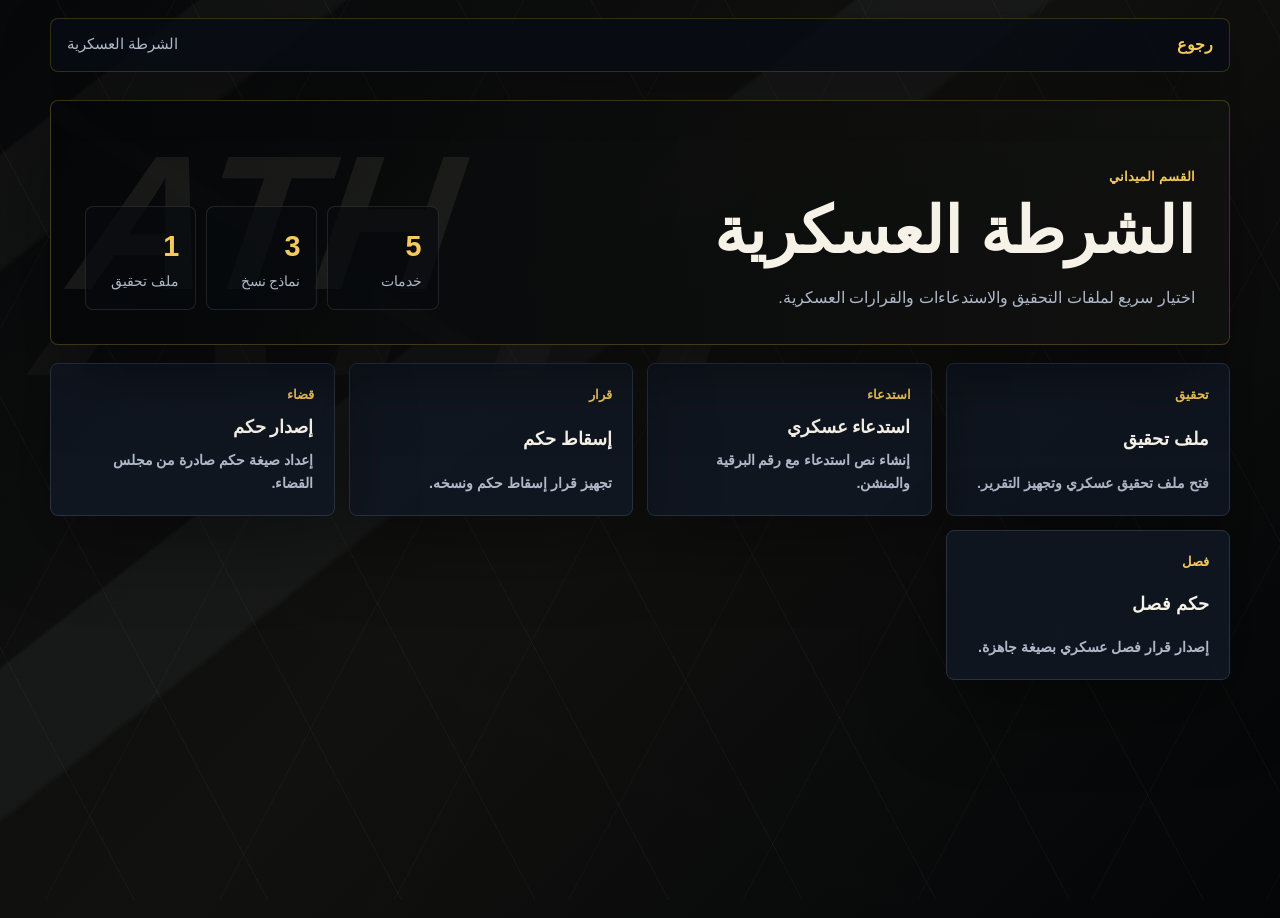
<file: pages/military.html>
<!DOCTYPE html>
<html lang="ar" dir="rtl">
<head>
  <meta charset="UTF-8" />
  <meta name="viewport" content="width=device-width, initial-scale=1.0" />
  <title>الشرطة العسكرية</title>
  <link rel="stylesheet" href="css/style.css" />
</head>
<body>
  <nav class="page-nav">
    <a href="../index.html">رجوع</a>
    <span>الشرطة العسكرية</span>
  </nav>

  <main class="app-shell">
    <section class="hero-panel" aria-label="الشرطة العسكرية">
      <div class="hero-content">
        <p class="eyebrow">القسم الميداني</p>
        <h1>الشرطة العسكرية</h1>
        <p class="hero-copy">اختيار سريع لملفات التحقيق والاستدعاءات والقرارات العسكرية.</p>
      </div>
      <div class="stats-grid" aria-label="ملخص الخدمات">
        <div><strong>5</strong><span>خدمات</span></div>
        <div><strong>3</strong><span>نماذج نسخ</span></div>
        <div><strong>1</strong><span>ملف تحقيق</span></div>
      </div>
    </section>

    <section class="cards-grid" aria-label="خدمات الشرطة العسكرية">
      <button class="action-card" type="button" onclick="go('investigation.html')">
        <span class="module-kicker">تحقيق</span>
        <strong>ملف تحقيق</strong>
        <small>فتح ملف تحقيق عسكري وتجهيز التقرير.</small>
      </button>

      <button class="action-card" type="button" onclick="go('summon.html')">
        <span class="module-kicker">استدعاء</span>
        <strong>استدعاء عسكري</strong>
        <small>إنشاء نص استدعاء مع رقم البرقية والمنشن.</small>
      </button>

      <button class="action-card" type="button" onclick="go('remove.html')">
        <span class="module-kicker">قرار</span>
        <strong>إسقاط حكم</strong>
        <small>تجهيز قرار إسقاط حكم ونسخه.</small>
      </button>

      <button class="action-card" type="button" onclick="go('court.html')">
        <span class="module-kicker">قضاء</span>
        <strong>إصدار حكم</strong>
        <small>إعداد صيغة حكم صادرة من مجلس القضاء.</small>
      </button>

      <button class="action-card" type="button" onclick="go('dismiss.html')">
        <span class="module-kicker">فصل</span>
        <strong>حكم فصل</strong>
        <small>إصدار قرار فصل عسكري بصيغة جاهزة.</small>
      </button>
    </section>
  </main>

  <script>
    function go(page) {
      window.location.href = page;
    }
  </script>
</body>
</html>
</file>
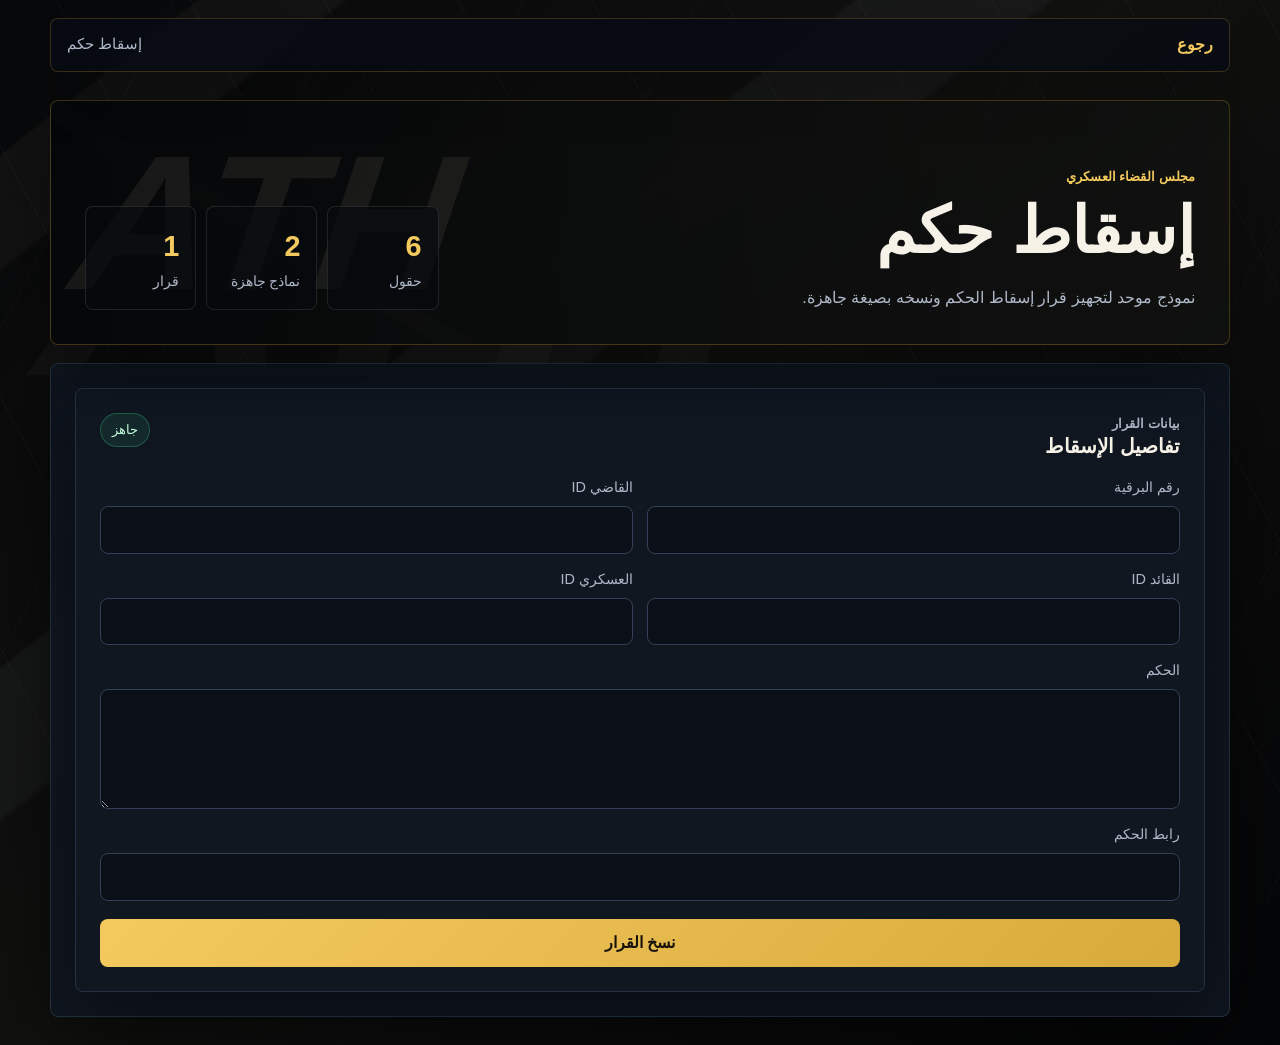
<file: pages/remove.html>
<!DOCTYPE html>
<html lang="ar" dir="rtl">
<head>
  <meta charset="UTF-8" />
  <meta name="viewport" content="width=device-width, initial-scale=1.0" />
  <title>إسقاط حكم</title>
  <link rel="stylesheet" href="css/style.css" />
</head>
<body>
  <nav class="page-nav">
    <a href="military.html">رجوع</a>
    <span>إسقاط حكم</span>
  </nav>

  <main class="app-shell">
    <section class="hero-panel" aria-label="إسقاط حكم">
      <div class="hero-content">
        <p class="eyebrow">مجلس القضاء العسكري</p>
        <h1>إسقاط حكم</h1>
        <p class="hero-copy">نموذج موحد لتجهيز قرار إسقاط الحكم ونسخه بصيغة جاهزة.</p>
      </div>
      <div class="stats-grid">
        <div><strong>6</strong><span>حقول</span></div>
        <div><strong>2</strong><span>نماذج جاهزة</span></div>
        <div><strong>1</strong><span>قرار</span></div>
      </div>
    </section>

    <section class="simple-panel">
      <form class="form-panel" autocomplete="off" onsubmit="copyFull(event)">
        <div class="panel-heading">
          <div>
            <p class="eyebrow">بيانات القرار</p>
            <h2>تفاصيل الإسقاط</h2>
          </div>
          <span class="status-pill ready">جاهز</span>
        </div>
        <div class="field-grid">
          <label class="field"><span>رقم البرقية</span><input id="num" /></label>
          <label class="field"><span>القاضي ID</span><input id="judge" /></label>
          <label class="field"><span>القائد ID</span><input id="leader" /></label>
          <label class="field"><span>العسكري ID</span><input id="soldier" /></label>
          <label class="field field-wide"><span>الحكم</span><textarea id="judgment"></textarea></label>
          <label class="field field-wide"><span>رابط الحكم</span><input id="link" /></label>
        </div>
        <button class="wide-button" type="submit">نسخ القرار</button>
      </form>
    </section>
  </main>

  <div class="toast" id="toast" role="status" aria-live="polite">تم النسخ بنجاح</div>

  <script>
    function copyFull(event) {
      event.preventDefault();
      copyDecision(num.value, judge.value, leader.value, soldier.value, judgment.value, link.value);
    }

    async function copyDecision(num, judge, leader, soldier, judgment, link) {
      const text = `**برقية رقم : ${num}**

**بعد مراجعة الأنظمة والقوانين فقد أمرنا بما هو آت**

**قرار إسقاط حكم صادر من قبل القاضي:**

<@${judge}>

**بأمر من معالي:**

<@${leader}>

**على العسكري المذكور أدناه:**

<@${soldier}>

**الحكم:**

\`${judgment}\`

**رابط الحكم:**

(${link})

**ترسل نسخة للجهات المختصة في رئاسة الشرطة العسكرية**`;

      await copyToClipboard(text);
      showToast();
    }

    async function copyToClipboard(text) {
      try {
        await navigator.clipboard.writeText(text);
      } catch (error) {
        const area = document.createElement("textarea");
        area.value = text;
        document.body.appendChild(area);
        area.select();
        document.execCommand("copy");
        area.remove();
      }
    }

    function showToast() {
      const toast = document.getElementById("toast");
      toast.classList.add("show");
      window.setTimeout(() => toast.classList.remove("show"), 1600);
    }
  </script>
</body>
</html>
</file>
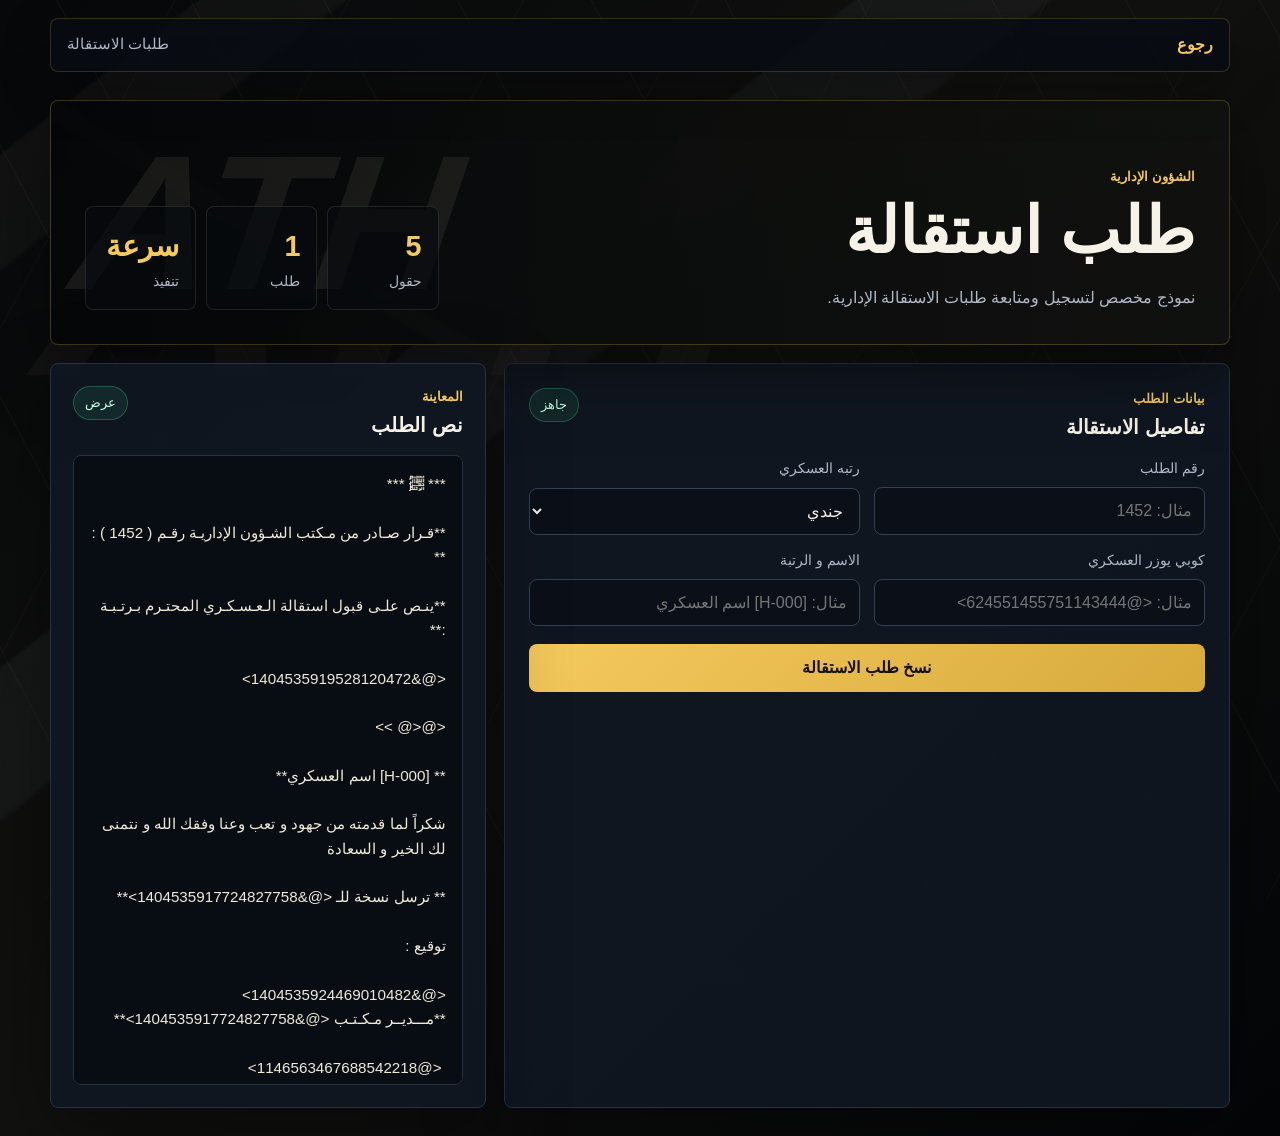
<file: pages/resignation.html>
<!DOCTYPE html>
<html lang="ar" dir="rtl">
<head>
  <meta charset="UTF-8" />
  <meta name="viewport" content="width=device-width, initial-scale=1.0" />
  <title>طلبات الاستقالة</title>
  <link rel="stylesheet" href="css/style.css" />
</head>
<body>
  <nav class="page-nav">
    <a href="admin.html">رجوع</a>
    <span>طلبات الاستقالة</span>
  </nav>

  <main class="app-shell">
    <section class="hero-panel" aria-label="طلبات الاستقالة">
      <div class="hero-content">
        <p class="eyebrow">الشؤون الإدارية</p>
        <h1>طلب استقالة</h1>
        <p class="hero-copy">نموذج مخصص لتسجيل ومتابعة طلبات الاستقالة الإدارية.</p>
      </div>
      <div class="stats-grid">
        <div><strong>5</strong><span>حقول</span></div>
        <div><strong>1</strong><span>طلب</span></div>
        <div><strong>سرعة</strong><span>تنفيذ</span></div>
      </div>
    </section>

    <section class="workspace">
      <form class="form-panel" autocomplete="off" onsubmit="submitResignation(event)">
        <div class="panel-heading">
          <div>
            <p class="eyebrow">بيانات الطلب</p>
            <h2>تفاصيل الاستقالة</h2>
          </div>
          <span class="status-pill ready">جاهز</span>
        </div>

        <div class="field-grid">
          <label class="field">
            <span>رقم الطلب</span>
            <input id="requestNum" placeholder="مثال: 1452" />
          </label>
          <label class="field">
            <span>رتبه العسكري</span>
            <select id="rankTag1">
              <option value="جندي">جندي</option>
              <option value="جندي اول">جندي اول</option>
              <option value="عريف">عريف</option>
              <option value="وكيل رقيب">وكيل رقيب</option>
              <option value="رقيب">رقيب</option>
              <option value="رقيب اول">رقيب اول</option>
              <option value="رئيس رقباء">رئيس رقباء</option>
              <option value="ملازم">ملازم</option>
              <option value="ملازم اول">ملازم اول</option>
              <option value="نقيب">نقيب</option>
              <option value="رائد">رائد</option>
            </select>
          </label>
          <label class="field">
            <span>كوبي يوزر العسكري </span>
            <input id="rankTag2" placeholder="مثال: <@624551455751143444>" />
          </label>
          <label class="field">
            <span>الاسم و الرتبة</span>
            <input id="soldierLabel" placeholder="مثال: [H-000] اسم العسكري " />
          </label>
        </div>

        <button class="wide-button" type="submit">نسخ طلب الاستقالة</button>
      </form>

      <aside class="preview-panel">
        <div class="panel-heading">
          <div>
            <p class="eyebrow">المعاينة</p>
            <h2>نص الطلب</h2>
          </div>
          <span class="status-pill ready">عرض</span>
        </div>
        <pre id="preview">املأ البيانات لعرض نص طلب الاستقالة هنا.</pre>
      </aside>
    </section>
  </main>

  <div class="toast" id="toast" role="status" aria-live="polite">تم نسخ نص طلب الاستقالة بنجاح!</div>

  <script>
    const rankMentions = {
      "جندي": "<@&1404535919528120472>",
      "جندي اول": "<@&1404535919444234331>",
      "عريف": "<@&1404535919444361276>",
      "وكيل رقيب": "<@&1404535919012352153>",
      "رقيب": "<@&1404535919511601232>",
      "رقيب اول": "<@&1404535920681553990>",
      "رئيس رقباء": "<@&1404535920744595507>",
      "ملازم": "<@&1404535920711045121>",
      "ملازم اول": "<@&1404535920627028008>",
      "نقيب": "<@&1404535921948233868>",
      "رائد": "<@&1404535921927520296>"
    };

    const resignationFields = ["requestNum", "rankTag1", "rankTag2", "soldierLabel"]
      .reduce((items, id) => {
        items[id] = document.getElementById(id);
        return items;
      }, {});

    function buildResignationText() {
      const requestNum = resignationFields.requestNum.value || "1452";
      const rankTag1 = rankMentions[resignationFields.rankTag1.value] || "<@&1404535920681553990>";
      const rankTag2 = resignationFields.rankTag2.value || "<@ >";
      const soldierLabel = resignationFields.soldierLabel.value || "[H-000] اسم العسكري";
      const copyChannel = "<@&1404535917724827758>";

      return `*** ﷽ ***

**قـرار صـادر من مـكتب الشـؤون الإداريـة رقـم ( ${requestNum} ) : **

**ينـص علـى قبول استقالة الـعـسـكـري المحتـرم بـرتـبـة :**  

${rankTag1}

<@${rankTag2}>

** ${soldierLabel}**

شكراً لما قدمته من جهود و تعب وعنا وفقك الله و نتمنى لك الخير و السعادة

** ترسل نسخة للـ ${copyChannel}**

توقيع :

<@&1404535924469010482> 
**مـــديــر مـكـتـب ${copyChannel}**

 <@1146563467688542218> 

**نــائـب مـديـر مـكـتـب ${copyChannel}**
 

*** اعـتـماد ✍🏻 :***

<@&1404535924469010482>
<@1139736525752516659> 

<@&1404535924280529059>
<@852978992436740106>`;
    }

    function updatePreview() {
      document.getElementById("preview").textContent = buildResignationText();
    }

    async function copyToClipboard(text) {
      try {
        await navigator.clipboard.writeText(text);
      } catch (error) {
        const area = document.createElement("textarea");
        area.value = text;
        document.body.appendChild(area);
        area.select();
        document.execCommand("copy");
        area.remove();
      }
    }

    async function submitResignation(event) {
      event.preventDefault();
      const text = buildResignationText();
      await copyToClipboard(text);
      const toast = document.getElementById("toast");
      if (toast) {
        toast.classList.add("show");
        window.setTimeout(() => toast.classList.remove("show"), 1600);
      } else {
        alert("تم نسخ نص الاستقالة بنجاح!");
      }
    }

    Object.values(resignationFields).forEach((field) => {
      field.addEventListener("input", updatePreview);
      field.addEventListener("change", updatePreview);
    });

    updatePreview();
  </script>
</body>
</html>
</file>
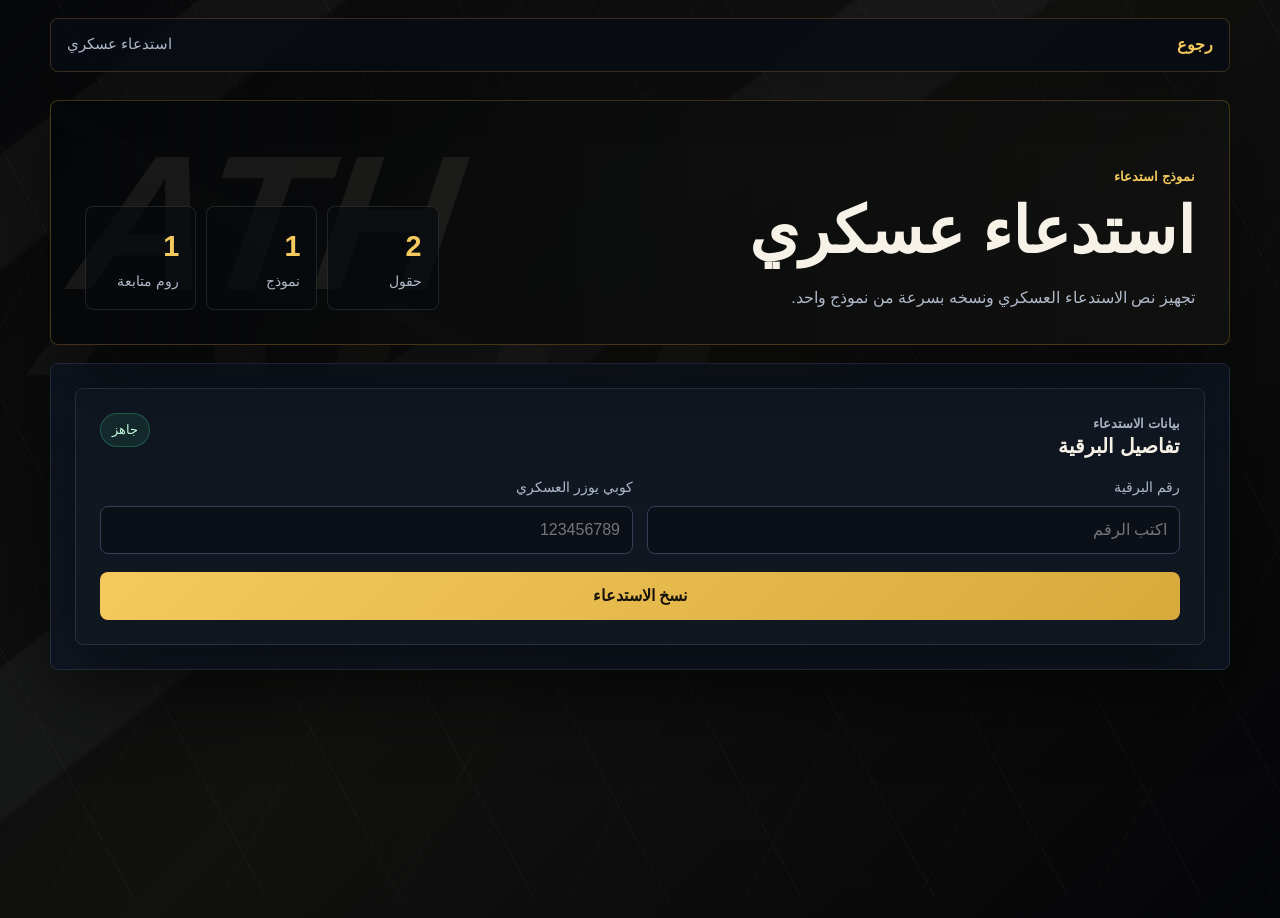
<file: pages/summon.html>
<!DOCTYPE html>
<html lang="ar" dir="rtl">
<head>
  <meta charset="UTF-8" />
  <meta name="viewport" content="width=device-width, initial-scale=1.0" />
  <title>استدعاء عسكري</title>
  <link rel="stylesheet" href="css/style.css" />
</head>
<body>
  <nav class="page-nav">
    <a href="military.html">رجوع</a>
    <span>استدعاء عسكري</span>
  </nav>

  <main class="app-shell">
    <section class="hero-panel" aria-label="استدعاء عسكري">
      <div class="hero-content">
        <p class="eyebrow">نموذج استدعاء</p>
        <h1>استدعاء عسكري</h1>
        <p class="hero-copy">تجهيز نص الاستدعاء العسكري ونسخه بسرعة من نموذج واحد.</p>
      </div>
      <div class="stats-grid">
        <div><strong>2</strong><span>حقول</span></div>
        <div><strong>1</strong><span>نموذج</span></div>
        <div><strong>1</strong><span>روم متابعة</span></div>
      </div>
    </section>

    <section class="simple-panel">
      <form class="form-panel" autocomplete="off" onsubmit="copyMain(event)">
        <div class="panel-heading">
          <div>
            <p class="eyebrow">بيانات الاستدعاء</p>
            <h2>تفاصيل البرقية</h2>
          </div>
          <span class="status-pill ready">جاهز</span>
        </div>
        <div class="field-grid">
          <label class="field">
            <span>رقم البرقية</span>
            <input id="num" placeholder="اكتب الرقم" />
          </label>
          <label class="field">
            <span> كوبي يوزر العسكري</span>
            <input id="discord" placeholder="123456789" />
          </label>
        </div>
        <button class="wide-button" type="submit">نسخ الاستدعاء</button>
      </form>
    </section>
  </main>

  <div class="toast" id="toast" role="status" aria-live="polite">تم النسخ بنجاح</div>

  <script>
    const ROOM_LINK = "https://discord.com/channels/1404512396923375696/1445836423377846343";

    function copyMain(event) {
      event.preventDefault();
      const num = document.getElementById("num").value;
      const discord = document.getElementById("discord").value;
      const text = `**برقية رقم : ${num}**

**استدعاء العسكري المذكور أدناه :**

<@${discord}>

**بادر بالتواصل عبر روم :**

${ROOM_LINK}

**لديك مهلة ساعة خلاف ذلك يصدر الحكم فورا**`;
      copyText(text);
    }

    async function copyText(text) {
      try {
        await navigator.clipboard.writeText(text);
      } catch (error) {
        const area = document.createElement("textarea");
        area.value = text;
        document.body.appendChild(area);
        area.select();
        document.execCommand("copy");
        area.remove();
      }
      const toast = document.getElementById("toast");
      toast.classList.add("show");
      window.setTimeout(() => toast.classList.remove("show"), 1600);
    }
  </script>
</body>
</html>
</file>
<file: pages/css/style.css>
﻿:root {
  --bg: #080a0f;
  --panel: #111722;
  --panel-soft: #151d2b;
  --line: #263244;
  --text: #f7f2e8;
  --muted: #aeb8c8;
  --gold: #d8aa3c;
  --gold-bright: #f4c95d;
  --green: #42d392;
  --danger: #ff6b6b;
  --input: #0b1018;
  --shadow: 0 24px 80px rgba(0, 0, 0, 0.42);
}

* { box-sizing: border-box; }

body {
  margin: 0;
  min-height: 100vh;
  position: relative;
  overflow-x: hidden;
  background:
    linear-gradient(135deg, rgba(7, 8, 10, 0.98), rgba(18, 18, 16, 0.94) 48%, rgba(4, 5, 7, 0.98)),
    linear-gradient(115deg, transparent 0 18%, rgba(138, 136, 123, 0.08) 18.4% 20.5%, transparent 21% 46%, rgba(138, 136, 123, 0.07) 46.4% 48.8%, transparent 49.4%),
    linear-gradient(25deg, transparent 0 28%, rgba(255, 255, 255, 0.035) 28.4% 29.4%, transparent 30% 74%, rgba(138, 136, 123, 0.055) 74.4% 76.4%, transparent 77%),
    #050607;
  color: var(--text);
  font-family: Tahoma, Arial, sans-serif;
  line-height: 1.6;
}

body::before {
  content: "";
  position: fixed;
  inset: 0;
  z-index: 0;
  pointer-events: none;
  background:
    repeating-linear-gradient(62deg, rgba(255, 255, 255, 0.035) 0 1px, transparent 1px 118px),
    repeating-linear-gradient(118deg, rgba(135, 132, 117, 0.055) 0 1px, transparent 1px 154px),
    linear-gradient(142deg, transparent 8%, rgba(94, 93, 82, 0.12) 8.3% 14%, transparent 14.5% 35%, rgba(32, 34, 34, 0.52) 35.3% 43%, transparent 43.5% 100%);
  opacity: 0.95;
}

body::after {
  content: "ATH";
  position: fixed;
  left: 4vw;
  top: 8vh;
  z-index: 0;
  color: rgba(143, 141, 127, 0.055);
  font-family: Arial Black, Impact, Tahoma, sans-serif;
  font-size: clamp(9rem, 28vw, 24rem);
  font-style: italic;
  font-weight: 900;
  letter-spacing: 0;
  line-height: 1;
  pointer-events: none;
  transform: skew(-8deg);
}

button, input, select { font: inherit; }

.app-shell {
  position: relative;
  z-index: 1;
  width: min(1180px, calc(100% - 32px));
  margin: 0 auto;
  padding: 28px 0;
}

.hero-panel {
  min-height: 245px;
  display: grid;
  grid-template-columns: 1.35fr 0.65fr;
  align-items: end;
  gap: 22px;
  padding: 34px;
  border: 1px solid rgba(216, 170, 60, 0.28);
  border-radius: 8px;
  position: relative;
  background:
    linear-gradient(90deg, rgba(5, 6, 8, 0.94), rgba(17, 18, 16, 0.82)),
    linear-gradient(128deg, rgba(144, 142, 128, 0.2) 0 1px, transparent 1px 28%),
    linear-gradient(30deg, transparent 0 24%, rgba(144, 142, 128, 0.16) 24.4% 26.4%, transparent 27% 100%),
    linear-gradient(145deg, #050607, #151712 48%, #07080a);

  box-shadow: var(--shadow);
  overflow: hidden;
}

.hero-panel::before {
  content: "ATH";
  position: absolute;
  left: 26px;
  top: 50%;
  transform: translateY(-50%) skew(-8deg);
  color: rgba(199, 195, 171, 0.09);
  font-family: Arial Black, Impact, Tahoma, sans-serif;
  font-size: clamp(6rem, 16vw, 12rem);
  font-style: italic;
  font-weight: 900;
  letter-spacing: 0;
  line-height: 1;
}

.hero-panel > * {
  position: relative;
  z-index: 1;
}

.eyebrow {
  margin: 0 0 6px;
  color: var(--gold-bright);
  font-size: 0.82rem;
  font-weight: 700;
}

h1, h2 { margin: 0; line-height: 1.2; }

h1 { font-size: clamp(2rem, 5vw, 4.2rem); }

h2 { font-size: 1.25rem; }

.hero-copy {
  max-width: 620px;
  margin: 14px 0 0;
  color: var(--muted);
  font-size: 1.02rem;
}

.stats-grid {
  display: grid;
  grid-template-columns: repeat(3, 1fr);
  gap: 10px;
}

.stats-grid div {
  min-height: 94px;
  display: grid;
  align-content: center;
  gap: 2px;
  padding: 16px;
  border: 1px solid rgba(255, 255, 255, 0.1);
  background: rgba(8, 10, 15, 0.72);
  border-radius: 8px;
}

.stats-grid strong { color: var(--gold-bright); font-size: 1.8rem; }
.stats-grid span { color: var(--muted); font-size: 0.86rem; }

.workspace {
  display: grid;
  grid-template-columns: minmax(0, 1.25fr) minmax(340px, 0.75fr);
  gap: 18px;
  margin-top: 18px;
}

.form-panel, .preview-panel {
  border: 1px solid var(--line);
  background: rgba(17, 23, 34, 0.92);
  border-radius: 8px;
  box-shadow: var(--shadow);
}

.form-panel { padding: 24px; }
.preview-panel {
  position: sticky;
  top: 18px;
  align-self: start;
  padding: 22px;
}

.panel-heading {
  display: flex;
  justify-content: space-between;
  align-items: start;
  gap: 14px;
  margin-bottom: 18px;
}

.status-pill {
  display: inline-flex;
  align-items: center;
  min-height: 32px;
  padding: 5px 11px;
  border: 1px solid rgba(255, 107, 107, 0.28);
  border-radius: 999px;
  color: #ffd2d2;
  background: rgba(255, 107, 107, 0.1);
  white-space: nowrap;
  font-size: 0.84rem;
}

.status-pill.ready {
  border-color: rgba(66, 211, 146, 0.3);
  color: #c9ffe4;
  background: rgba(66, 211, 146, 0.1);
}

.field-grid {
  display: grid;
  grid-template-columns: repeat(2, minmax(0, 1fr));
  gap: 14px;
}

.field { display: grid; gap: 7px; }
.field-wide { grid-column: 1 / -1; }

.field span {
  color: var(--muted);
  font-size: 0.9rem;
}

input, select {
  width: 100%;
  min-height: 46px;
  padding: 10px 12px;
  border: 1px solid #334056;
  border-radius: 8px;
  background: var(--input);
  color: var(--text);
  outline: none;
  transition: border-color 0.18s ease, box-shadow 0.18s ease, background 0.18s ease;
}

input:focus, select:focus {
  border-color: var(--gold);
  box-shadow: 0 0 0 3px rgba(216, 170, 60, 0.16);
}

.verdict-field input {
  border-color: rgba(216, 170, 60, 0.6);
  background: rgba(216, 170, 60, 0.08);
  color: var(--gold-bright);
  font-weight: 700;
}

.action-row {
  display: grid;
  grid-template-columns: 1fr auto;
  gap: 10px;
  margin-top: 18px;
}

button {
  min-height: 48px;
  border: 0;
  border-radius: 8px;
  padding: 11px 18px;
  cursor: pointer;
  font-weight: 700;
}

#copyBtn {
  background: linear-gradient(135deg, var(--gold-bright), var(--gold));
  color: #17120a;
}

#copyBtn:disabled {
  cursor: not-allowed;
  background: #2b3444;
  color: #8b96a8;
}

.secondary-btn {
  border: 1px solid #3a465a;
  background: transparent;
  color: var(--text);
}

pre {
  min-height: 540px;
  max-height: 70vh;
  margin: 0;
  padding: 16px;
  overflow: auto;
  white-space: pre-wrap;
  word-break: break-word;
  border: 1px solid var(--line);
  border-radius: 8px;
  background: #080c13;
  color: #f1eadb;
  font-family: Tahoma, Arial, sans-serif;
  font-size: 0.95rem;
}

.toast {
  position: fixed;
  left: 22px;
  bottom: 22px;
  transform: translateY(20px);
  opacity: 0;
  pointer-events: none;
  padding: 12px 16px;
  border: 1px solid rgba(66, 211, 146, 0.32);
  border-radius: 8px;
  background: #0d2219;
  color: #d8ffeb;
  transition: opacity 0.18s ease, transform 0.18s ease;
}

.toast.show { opacity: 1; transform: translateY(0); }

.home-page .app-shell {
  min-height: 100vh;
  display: grid;
  align-content: center;
}

.home-workspace {
  display: grid;
  grid-template-columns: repeat(4, minmax(0, 1fr));
  gap: 14px;
  margin-top: 18px;
}

.module-card {
  min-height: 178px;
  display: grid;
  align-content: space-between;
  gap: 12px;
  text-align: right;
  border: 1px solid var(--line);
  border-radius: 8px;
  padding: 22px;
  background:
    linear-gradient(145deg, rgba(17, 23, 34, 0.96), rgba(8, 12, 19, 0.96)),
    linear-gradient(30deg, transparent 0 42%, rgba(216, 170, 60, 0.12) 42.5% 44%, transparent 44.5% 100%);
  color: var(--text);
  box-shadow: var(--shadow);
  transition: border-color 0.18s ease, transform 0.18s ease, box-shadow 0.18s ease;
}

.module-card:hover {
  transform: translateY(-4px);
  border-color: rgba(216, 170, 60, 0.62);
  box-shadow: 0 24px 80px rgba(0, 0, 0, 0.52), 0 0 0 3px rgba(216, 170, 60, 0.08);
}

.module-card:focus-visible {
  outline: 3px solid rgba(244, 201, 93, 0.35);
  outline-offset: 3px;
}

.module-kicker {
  color: var(--gold-bright);
  font-size: 0.82rem;
  font-weight: 700;
}

.module-card strong {
  display: block;
  font-size: 1.25rem;
  line-height: 1.35;
}

.module-card small {
  color: var(--muted);
  font-size: 0.92rem;
}

.locked-card {
  border-color: rgba(216, 170, 60, 0.36);
  background:
    linear-gradient(145deg, rgba(31, 25, 14, 0.92), rgba(10, 13, 18, 0.96)),
    linear-gradient(30deg, transparent 0 42%, rgba(216, 170, 60, 0.16) 42.5% 44%, transparent 44.5% 100%);
}

.modal-backdrop {
  position: fixed;
  inset: 0;
  z-index: 10;
  display: none;
  place-items: center;
  padding: 18px;
  background: rgba(0, 0, 0, 0.76);
  backdrop-filter: blur(8px);
}

.modal-backdrop.show { display: grid; }

.login-panel {
  width: min(380px, 100%);
  padding: 22px;
  border: 1px solid rgba(216, 170, 60, 0.36);
  border-radius: 8px;
  background: rgba(17, 23, 34, 0.98);
  box-shadow: var(--shadow);
}

.icon-close {
  width: 36px;
  min-height: 36px;
  padding: 0;
  border: 1px solid #3a465a;
  background: transparent;
  color: var(--text);
  font-size: 1.25rem;
  line-height: 1;
}

.login-submit {
  width: 100%;
  margin-top: 14px;
  background: linear-gradient(135deg, var(--gold-bright), var(--gold));
  color: #17120a;
}

.error-text {
  display: none;
  margin-top: 10px;
  color: #ffd2d2;
  font-size: 0.9rem;
}

.page-nav {
  position: relative;
  z-index: 2;
  width: min(1180px, calc(100% - 32px));
  min-height: 54px;
  display: flex;
  align-items: center;
  justify-content: space-between;
  gap: 16px;
  margin: 18px auto 0;
  padding: 10px 16px;
  border: 1px solid rgba(216, 170, 60, 0.22);
  border-radius: 8px;
  background: rgba(8, 12, 19, 0.82);
  box-shadow: 0 18px 50px rgba(0, 0, 0, 0.28);
}

.page-nav a {
  color: var(--gold-bright);
  text-decoration: none;
  font-weight: 700;
}

.page-nav span {
  color: var(--muted);
  font-size: 0.92rem;
}

.cards-grid {
  display: grid;
  grid-template-columns: repeat(auto-fit, minmax(230px, 1fr));
  gap: 14px;
  margin-top: 18px;
}

.action-card,
.copy-item {
  min-height: 150px;
  display: grid;
  align-content: space-between;
  gap: 10px;
  text-align: right;
  border: 1px solid var(--line);
  border-radius: 8px;
  padding: 20px;
  background: rgba(17, 23, 34, 0.92);
  color: var(--text);
  box-shadow: var(--shadow);
  transition: border-color 0.18s ease, transform 0.18s ease, box-shadow 0.18s ease;
}

.action-card:hover,
.copy-item:hover {
  transform: translateY(-3px);
  border-color: rgba(216, 170, 60, 0.62);
}

.action-card strong,
.copy-item strong {
  font-size: 1.12rem;
  line-height: 1.35;
}

.action-card small,
.copy-item small {
  color: var(--muted);
  font-size: 0.9rem;
}

.copy-item {
  min-height: 92px;
  cursor: pointer;
}

.copy-mark {
  color: var(--gold-bright);
  font-weight: 700;
}

.simple-panel {
  margin-top: 18px;
  padding: 24px;
  border: 1px solid var(--line);
  border-radius: 8px;
  background: rgba(17, 23, 34, 0.92);
  box-shadow: var(--shadow);
}

.simple-panel p {
  margin: 0;
  color: var(--muted);
}

textarea {
  width: 100%;
  min-height: 120px;
  resize: vertical;
  padding: 10px 12px;
  border: 1px solid #334056;
  border-radius: 8px;
  background: var(--input);
  color: var(--text);
  outline: none;
  transition: border-color 0.18s ease, box-shadow 0.18s ease, background 0.18s ease;
  font: inherit;
}

textarea:focus {
  border-color: var(--gold);
  box-shadow: 0 0 0 3px rgba(216, 170, 60, 0.16);
}

.wide-button {
  width: 100%;
  margin-top: 18px;
  background: linear-gradient(135deg, var(--gold-bright), var(--gold));
  color: #17120a;
}

.danger-button {
  background: rgba(255, 107, 107, 0.12);
  border: 1px solid rgba(255, 107, 107, 0.34);
  color: #ffd2d2;
}

@media (max-width: 900px) {
  .hero-panel, .workspace { grid-template-columns: 1fr; }
  .home-workspace { grid-template-columns: repeat(2, minmax(0, 1fr)); }
  .preview-panel { position: static; }
}

@media (max-width: 620px) {
  .app-shell { width: min(100% - 20px, 1180px); padding: 10px 0 18px; }
  .hero-panel, .form-panel, .preview-panel { padding: 18px; }
  .stats-grid, .field-grid, .action-row, .home-workspace { grid-template-columns: 1fr; }
  .field-wide { grid-column: auto; }
  pre { min-height: 360px; }
}
</file>
